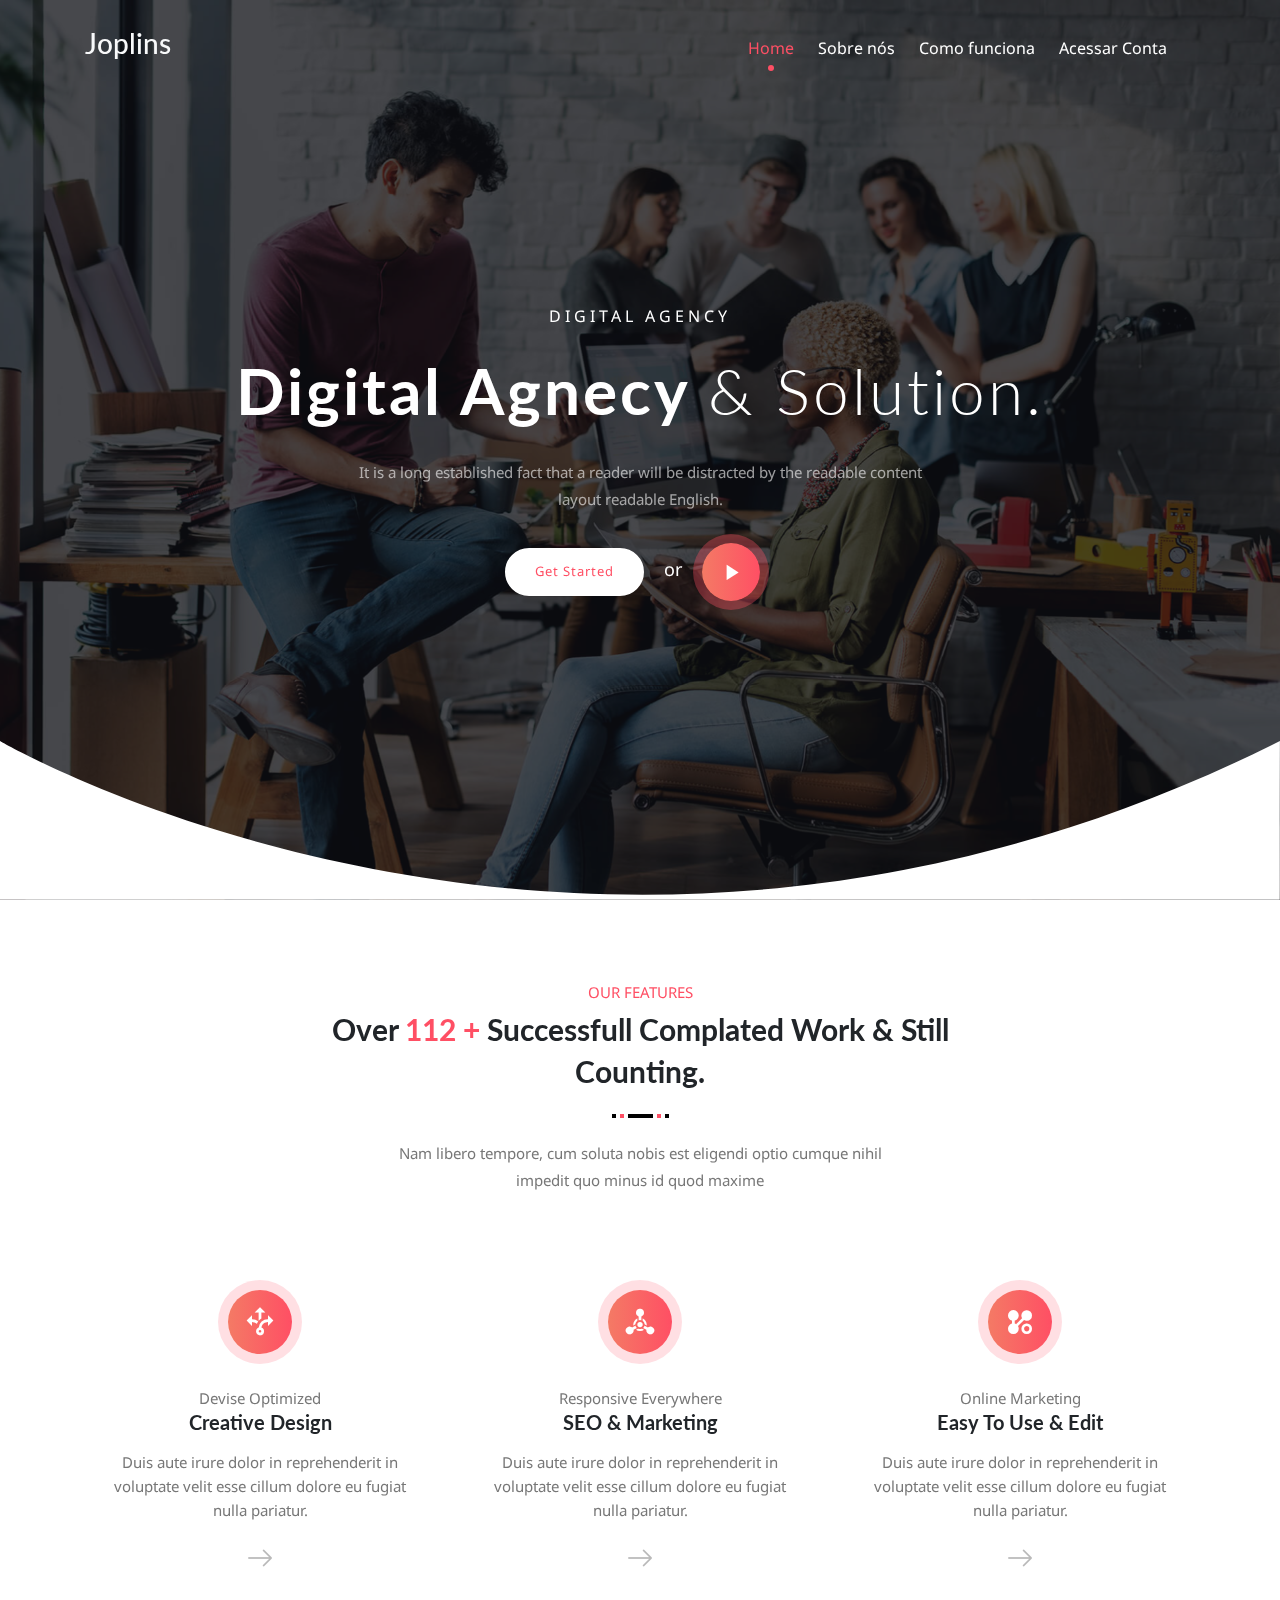
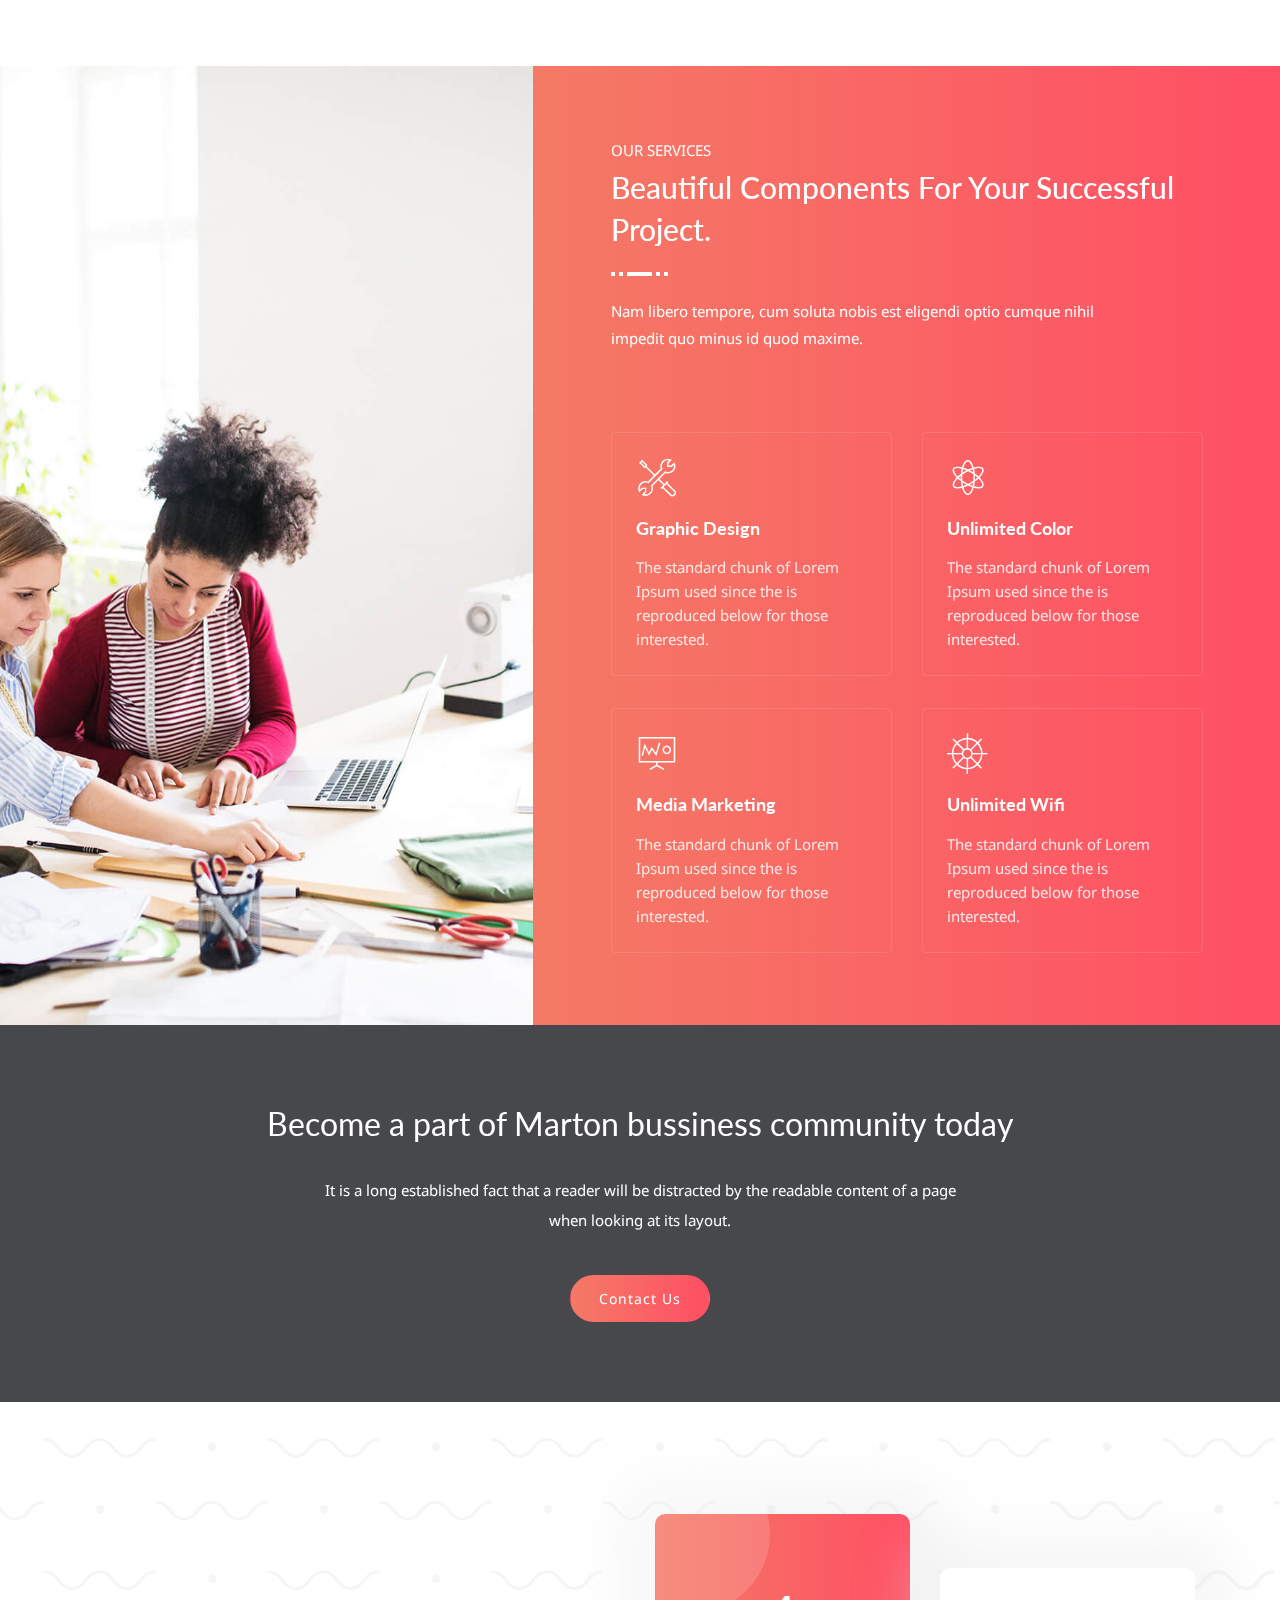
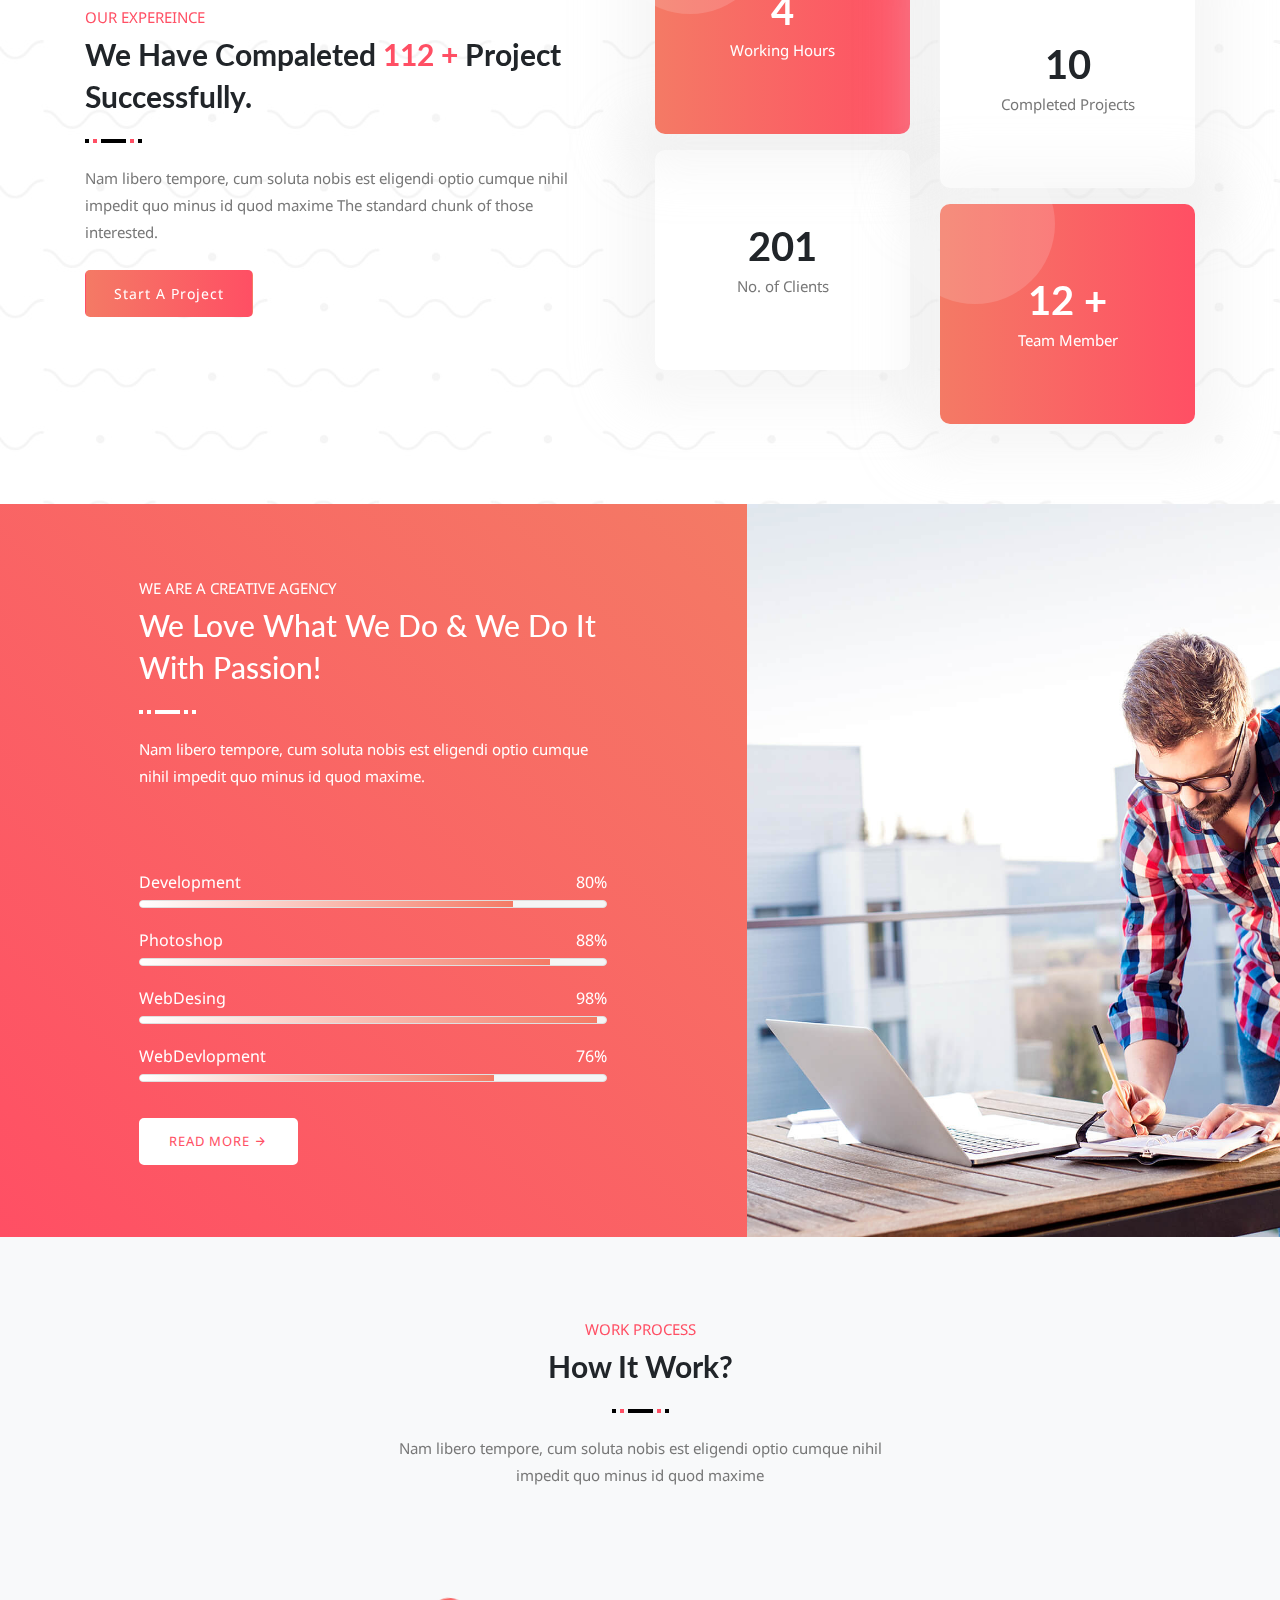
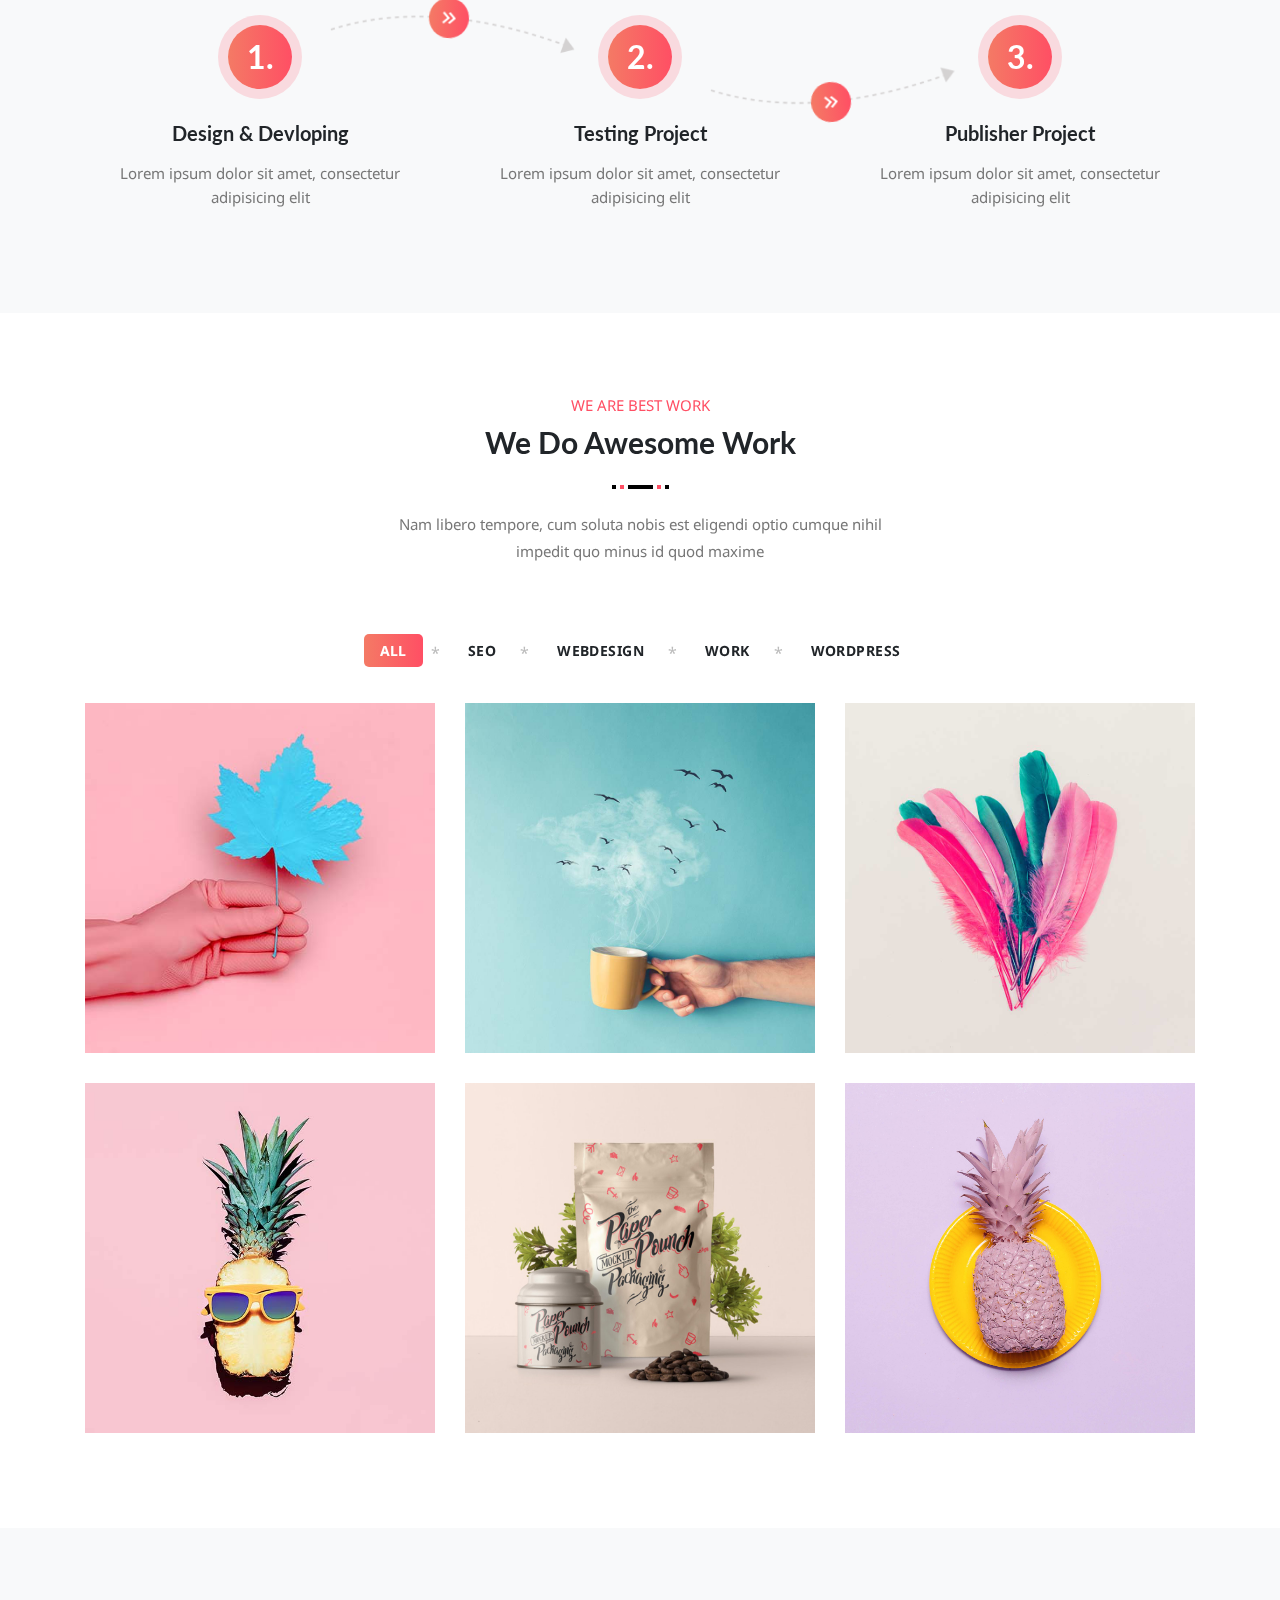
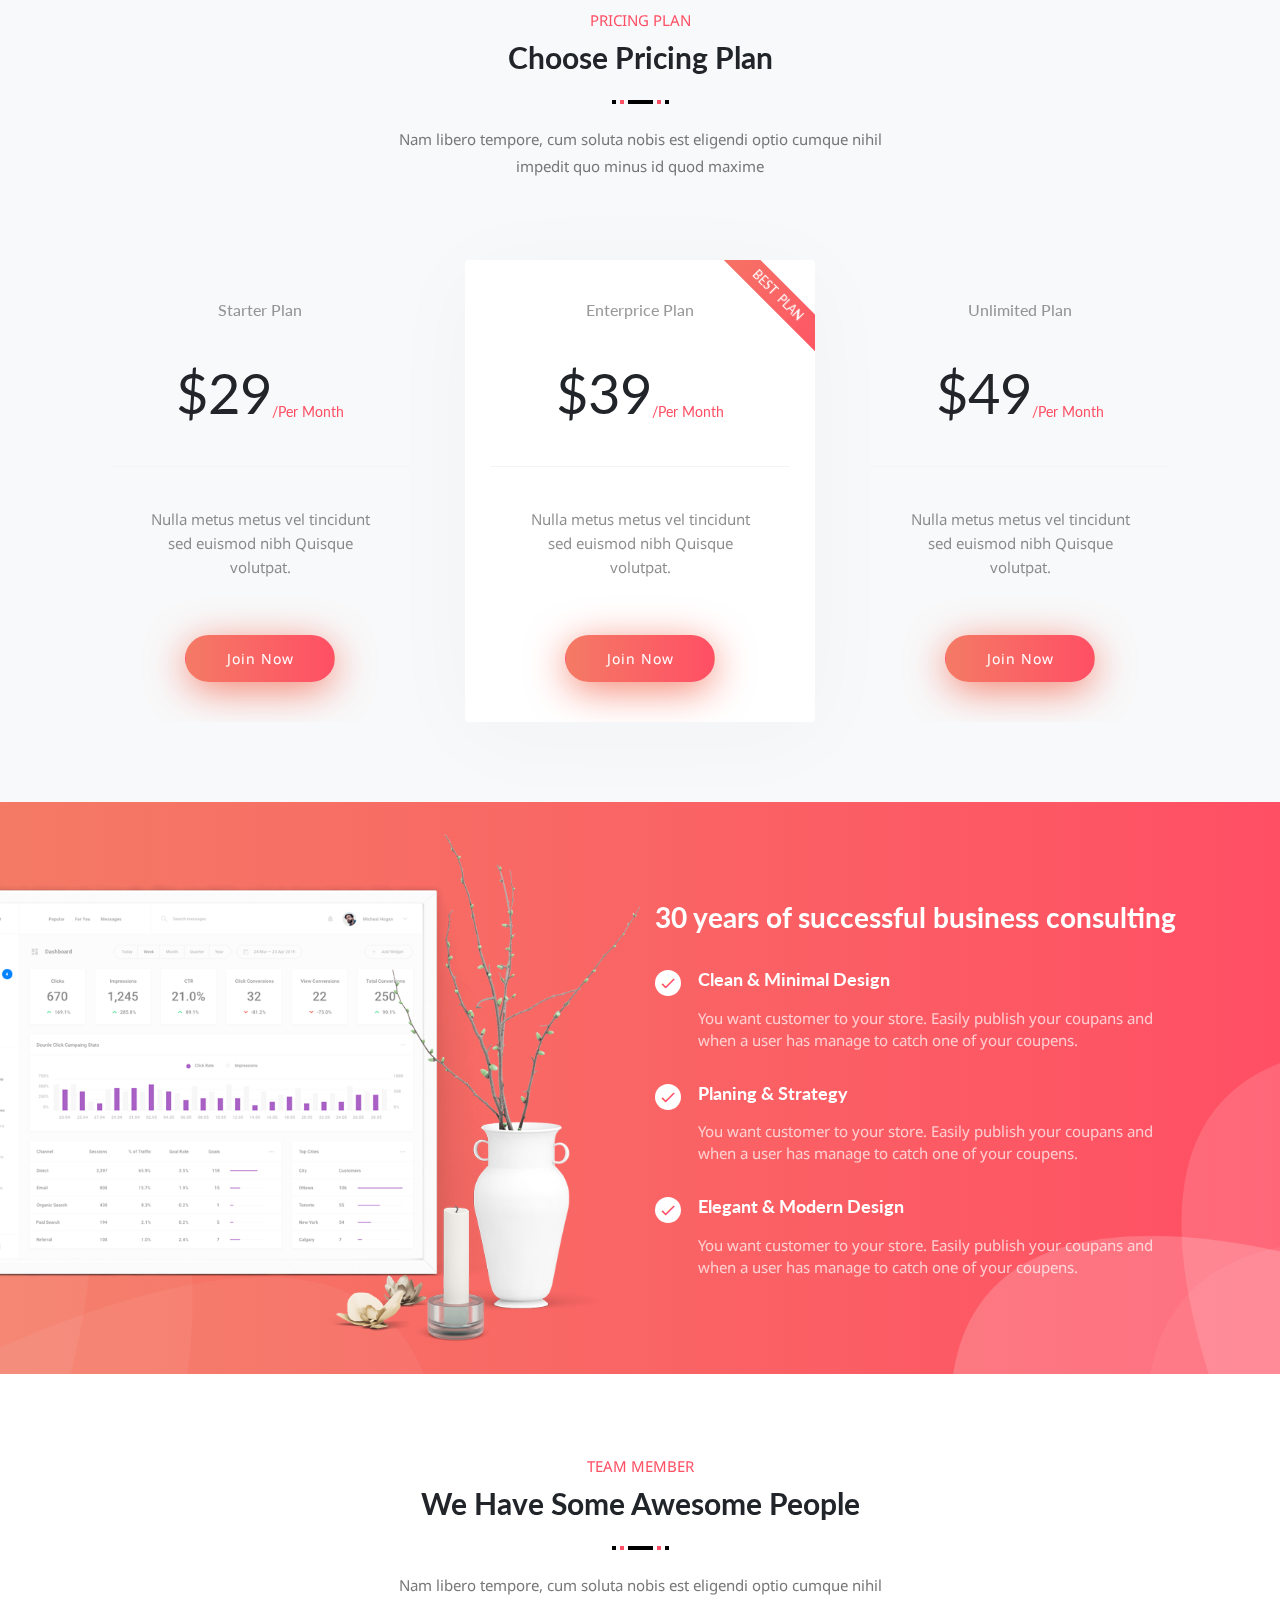
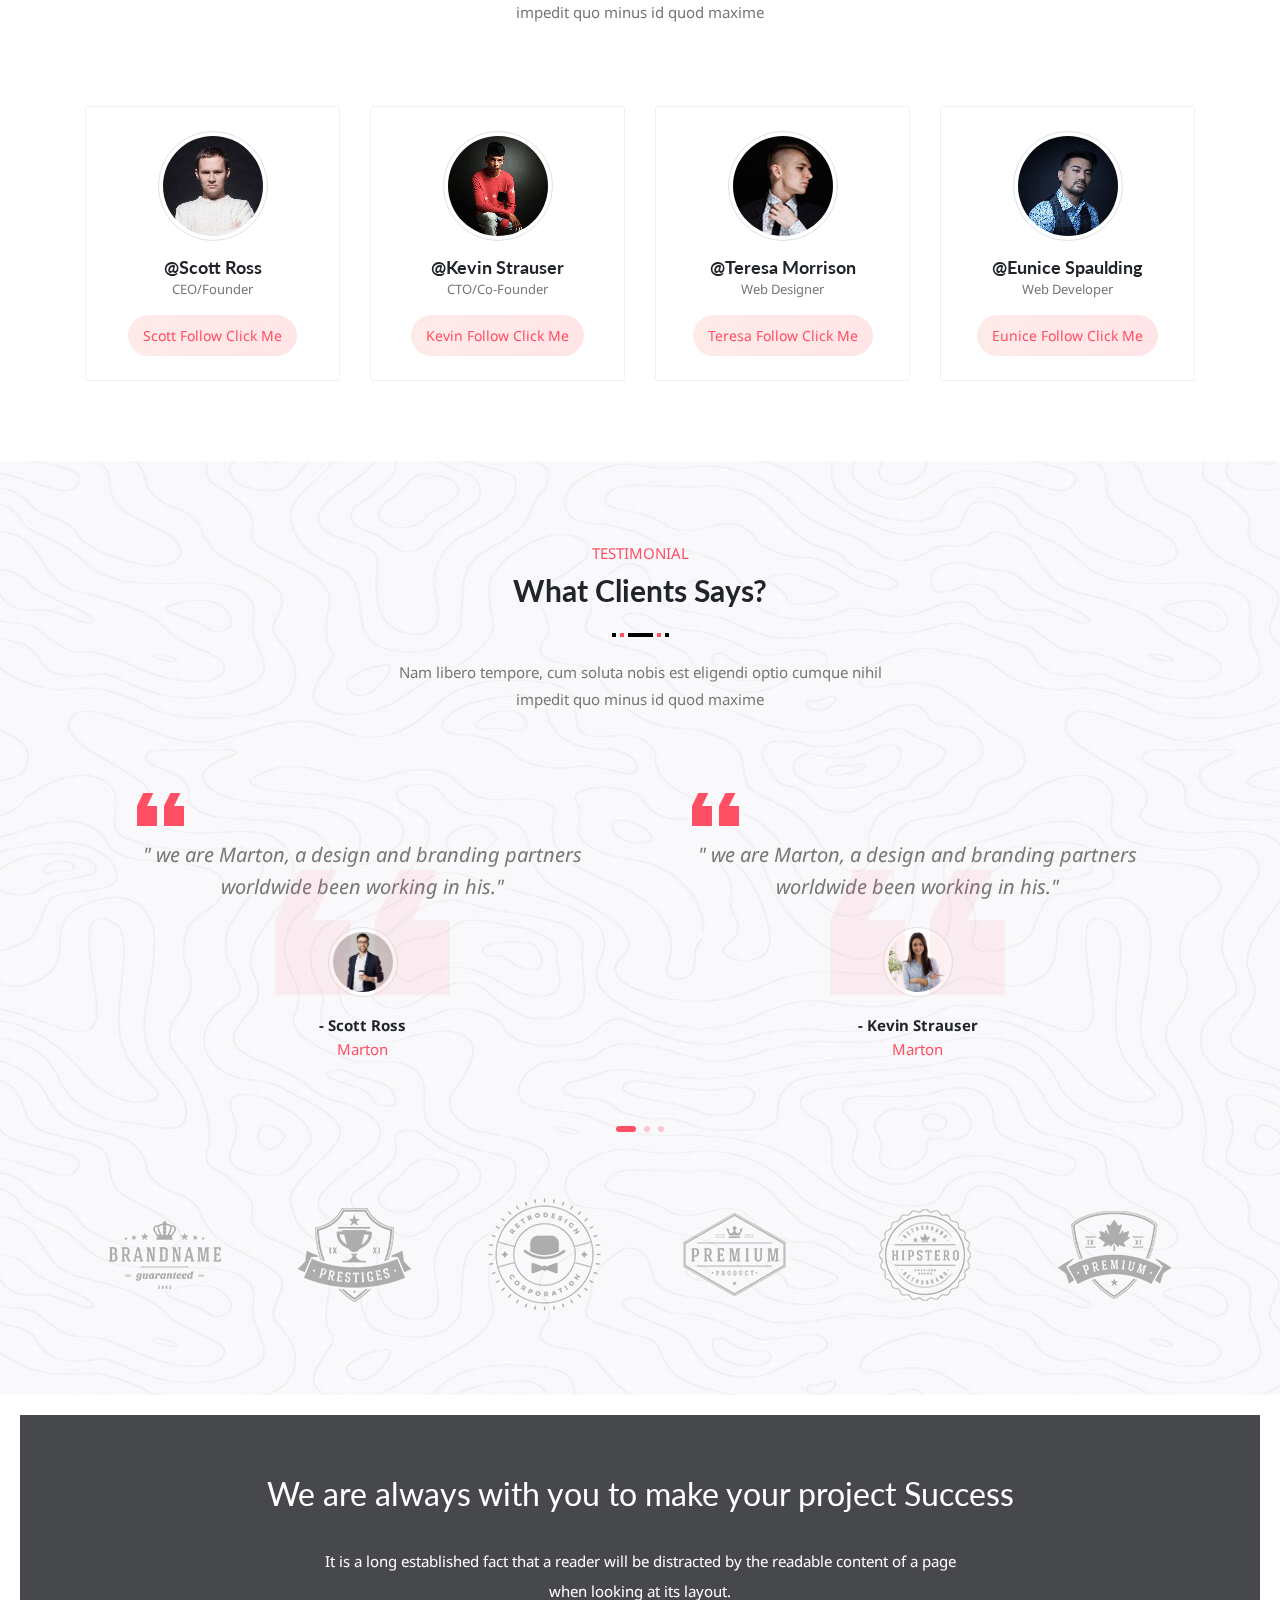
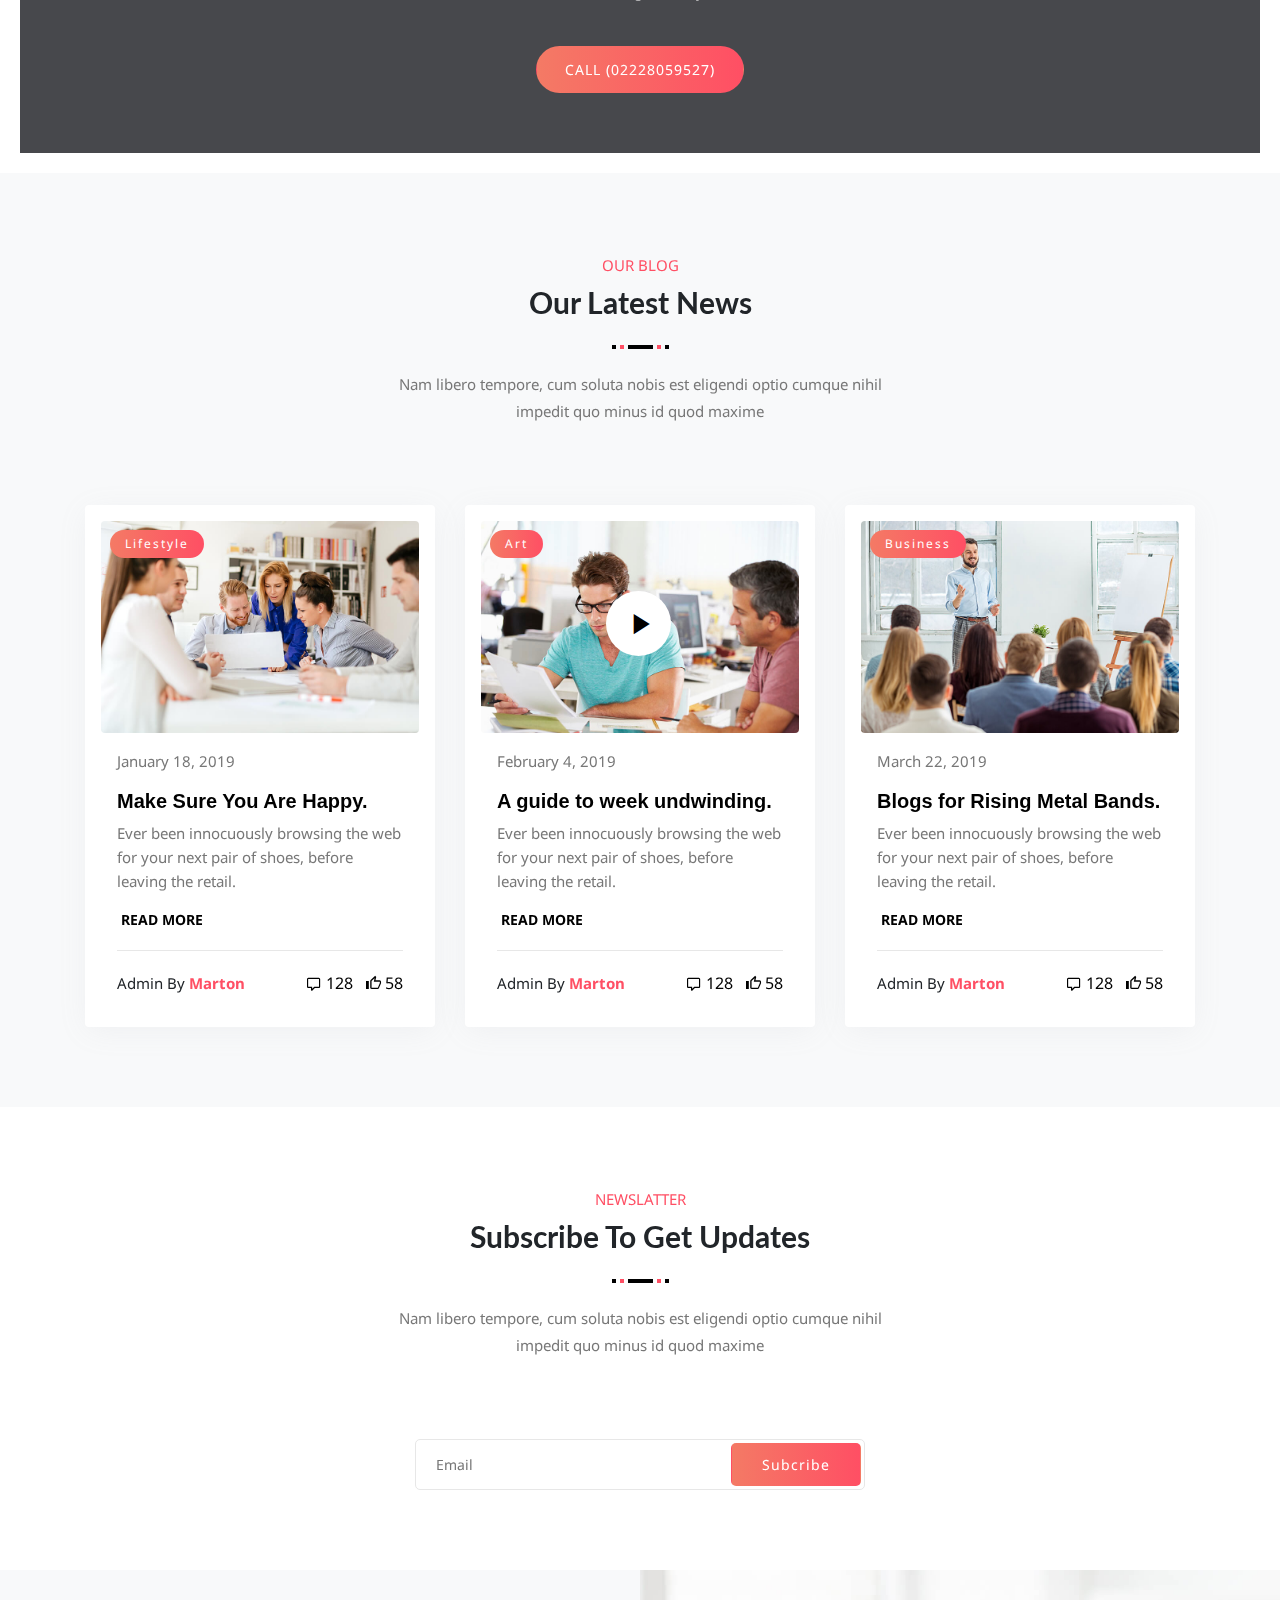
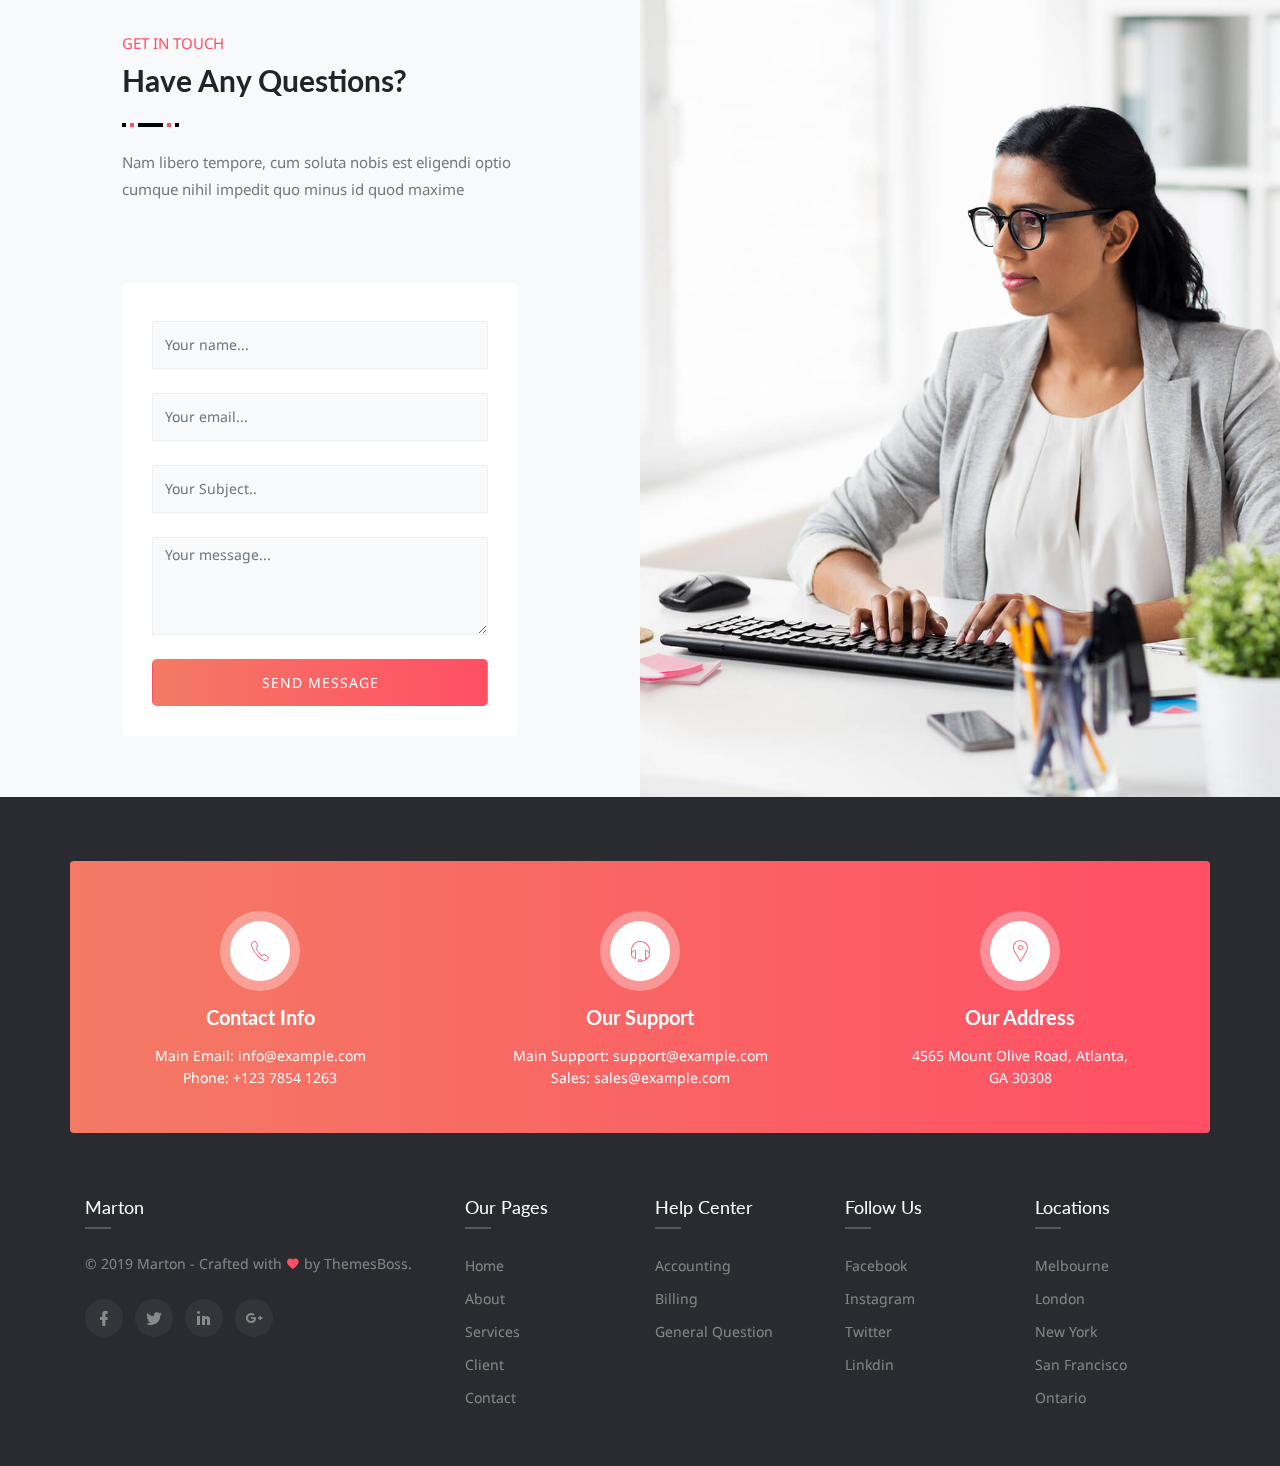
<file: index.html>
<!DOCTYPE html>
<html lang="en">
    
<!-- Mirrored from themesboss.com/marton-a/index_17.html by HTTrack Website Copier/3.x [XR&CO'2014], Thu, 11 Apr 2019 16:34:53 GMT -->
<head>
        <meta charset="UTF-8">
        <meta name="viewport" content="width=device-width, initial-scale=1">
        <meta name="description" content="Responsive One Page Multipurpose Template" />
        <meta name="keywords" content="agency, bootstrap, business, corporate, creative, landing page, marketing, multipurpose, product, product launch, responsive, software, startup, startup landing page" />
        <meta name="author" content="ThemesBoss" />

        <!-- Site Title -->
        <title>Joplins</title>

        <!-- Site favicon -->
        <link rel="shortcut icon" href="images/favicon.ico">

        <!-- Bootstrap core CSS -->
        <link rel="stylesheet" href="css/bootstrap.min.css" type="text/css">

        <!-- MFP Css -->
        <link rel="stylesheet" href="css/magnific-popup.css">

        <!-- Material Icon -->
        <link rel="stylesheet" type="text/css" href="css/materialdesignicons.min.css" />

        <!-- Pe7 Icon -->
        <link rel="stylesheet" type="text/css" href="css/pe-icon-7.css">

        <!-- Owl Slider -->
        <link rel="stylesheet" href="css/owl.carousel.css" />
        <link rel="stylesheet" href="css/owl.theme.css" />
        <link rel="stylesheet" href="css/owl.transitions.css" />

        <!-- Custom  Css -->
        <link rel="stylesheet" type="text/css" href="css/style.css" />

    </head>    
    <body>

<!--        
        <div class="loader-wrapper">
            <div class="loader"></div>
        </div> -->

        <!--Navbar Start-->
        <nav class="navbar navbar-expand-lg fixed-top custom-nav sticky">
            <div class="container">
                <!-- LOGO -->
                <a class="logo navbar-brand" href="index-2.html">
                    <h3 class="text-light">Joplins</h3>
                    <!-- <img src="images/logo.png" alt="" class="img-fluid logo-light"> 
                    <img src="images/logo-dark.png" alt="" class="img-fluid logo-dark"> -->
                </a>
                <button class="navbar-toggler" type="button" data-toggle="collapse" data-target="#navbarCollapse" aria-controls="navbarCollapse" aria-expanded="false" aria-label="Toggle navigation">
                    <i class="mdi mdi-menu"></i>
                </button>
                <div class="collapse navbar-collapse" id="navbarCollapse">
                    <ul class="navbar-nav ml-auto navbar-center" id="mySidenav">
                        <li class="nav-item active">
                            <a href="#home" class="nav-link">Home</a>
                        </li>
                        <li class="nav-item">
                            <a href="about.html" class="nav-link">Sobre nós</a>
                        </li>
                        <li class="nav-item">
                            <a href="#portfolio" class="nav-link">Como funciona</a>
                        </li>
                        <!-- <li class="nav-item">
                            <a href="#price" class="nav-link">Price</a>
                        </li>
                        <li class="nav-item">
                            <a href="#team" class="nav-link">Team</a>
                        </li>
                        <li class="nav-item">
                            <a href="#client" class="nav-link">Client's</a>
                        </li>
                        <li class="nav-item">
                            <a href="#blog" class="nav-link">Blog</a>
                        </li>-->
                        <li class="nav-item mr-3">
                            <a href="#contact" class="nav-link">Acessar Conta</a>
                        </li> 
                    </ul>
                </div>
            </div>
        </nav>
        <!-- Navbar End -->

        <!--Start Home-->
        <section class="home-bg h-100vh jarallax" data-jarallax='{"speed": 0.2}' id="home">
            <div class="bg-overlay"></div>
            <div class="home-table">
                <div class="home-table-center">
                    <div class="container">
                        <div class="row">
                            <div class="col-lg-12">
                                <div class="text-white text-center">
                                    <div class="small_title">
                                        <p class="text-uppercase mb-0">Digital Agency</p>
                                    </div>
                                    <h1 class="header_title mx-auto mt-3 mb-0 font-weight-bold">Digital Agnecy <span class="font-300">& Solution.</span></h1>
                                    <p class="header_subtitle mx-auto pt-4 mb-0 pb-2 text-white">It is a long established fact that a reader will be distracted by the readable content layout readable English.</p>
                                    <div class="header_btn mt-3">
                                        <a href="#" class="btn btn-white btn-rounded mr-3">Get Started</a>
                                        <span class="mr-3">or</span>
                                        <a href="https://www.youtube.com/watch?v=0Xr8uAZvqlc" class="mr-3 text-white learn_more video_home"><i class="mdi mdi-play"></i></a>
                                    </div>
                                </div>
                            </div>
                        </div>
                    </div>
                </div>
            </div>            
            <div class="curv-img">
                <svg version="1.1" id="Layer_1" xmlns="http://www.w3.org/2000/svg" xmlns:xlink="http://www.w3.org/1999/xlink" x="0px" y="0px" viewBox="0 0 1920 238" enable-background="new 0 0 1920 238" xml:space="preserve">
                    <path fill="#ffffff" d="M0,0c0,0,888.955,518.735,1920,0c-0.5,149.535,0,238,0,238H0V0z"/>
                </svg>
            </div>
        </section>
        <!--End Home-->

        <!-- Start Features -->
        <section class="section">
            <div class="container">
                <div class="row" id="counter">
                    <div class="col-lg-12">
                        <div class="section_title text-center">
                            <p class="small_title mb-1 text-custom text-uppercase">Our Features</p>
                            <h2 class="font-weight-bold mx-auto section_header">Over <span class="features_count text-custom" data-count="989">112</span> <span class="text-custom">+</span> Successfull Complated Work & Still Counting.</h2>
                            <div class="section_title_border">
                                <div class="f-border"></div>
                                <div class="f-border bg-custom"></div>
                                <div class="s-border"></div>
                                <div class="f-border bg-custom"></div>
                                <div class="f-border"></div>
                            </div>
                            <p class="sec_subtitle pt-3 text-muted mx-auto">Nam libero tempore, cum soluta nobis est eligendi optio cumque nihil impedit quo minus id quod maxime</p>
                        </div>
                    </div>
                </div>
                <div class="row mt-5">
                    <div class="col-lg-4">
                        <div class="mt-3 features_box p-3 text-center">
                            <div class="features_icon">
                                <i class="mdi mdi-arrow-decision-outline text-white"></i>
                            </div>
                            <div class="features_desc mt-4 pt-2">
                                <p class="text-muted mb-0 text-capitalize">Devise Optimized</p>
                                <h6 class="font-weight-bold">Creative Design</h6>
                                <p class="text-muted mt-3 mb-0">Duis aute irure dolor in reprehenderit in voluptate velit esse cillum dolore eu fugiat nulla pariatur.</p>
                                <a href="#" class="mt-4 d-block">
                                    <img src="images/next.png" alt="" class="img-fluid mx-auto d-block">
                                </a>
                            </div>
                        </div>
                    </div>
                    <div class="col-lg-4">
                        <div class="mt-3 features_box p-3 text-center">
                            <div class="features_icon">
                                <i class="mdi mdi-chemical-weapon text-white"></i>
                            </div>
                            <div class="features_desc mt-4 pt-2">
                                <p class="text-muted mb-0 text-capitalize">Responsive Everywhere</p>
                                <h6 class="font-weight-bold">SEO & Marketing</h6>
                                <p class="text-muted mt-3">Duis aute irure dolor in reprehenderit in voluptate velit esse cillum dolore eu fugiat nulla pariatur.</p>
                                <a href="#" class="mt-4 d-block">
                                    <img src="images/next.png" alt="" class="img-fluid mx-auto d-block">
                                </a>
                            </div>
                        </div>
                    </div>
                    <div class="col-lg-4">
                        <div class="mt-3 features_box p-3 text-center">
                            <div class="features_icon">
                                <i class="mdi mdi-lock-pattern text-white"></i>
                            </div>
                            <div class="features_desc mt-4 pt-2">
                                <p class="text-muted mb-0 text-capitalize">Online Marketing</p>
                                <h6 class="font-weight-bold">Easy To Use & Edit</h6>
                                <p class="text-muted mt-3">Duis aute irure dolor in reprehenderit in voluptate velit esse cillum dolore eu fugiat nulla pariatur.</p>
                                <a href="#" class="mt-4 d-block">
                                    <img src="images/next.png" alt="" class="img-fluid mx-auto d-block">
                                </a>
                            </div>
                        </div>
                    </div>
                </div>
            </div>
        </section>
        <!-- End Features -->

        <!-- Start Services -->
        <section id="services">
            <div class="container-fluid">
                <div class="row position-relative">
                    <div class="col-lg-6 services_img_bg">
                        &nbsp;
                    </div>
                    <div class="col-lg-7 offset-lg-5  bg-gradient text-white">
                        <div class="services_bg_pad">
                            <div class="row justify-content-center">
                                <div class="col-lg-10">
                                    <div class="section_title">
                                        <p class="small_title mb-1 text-white text-uppercase">Our Services</p>
                                        <h2 class="text-capitalize section_header">Beautiful components for your successful project.</h2>
                                        <div class="section_title_border">
                                            <div class="f-border bg-white"></div>
                                            <div class="f-border bg-white"></div>
                                            <div class="s-border bg-white"></div>
                                            <div class="f-border bg-white"></div>
                                            <div class="f-border bg-white"></div>
                                        </div>
                                        <p class="sec_subtitle pt-3 text-white">Nam libero tempore, cum soluta nobis est eligendi optio cumque nihil impedit quo minus id quod maxime.</p>
                                    </div>
                                </div>
                            </div>
                            <div class="row justify-content-center mt-5">
                                <div class="col-lg-5">
                                    <div class="services_boxes mt-3 rounded p-4">
                                        <div class="services_icon">
                                            <i class="pe-7s-tools"></i>
                                        </div>
                                        <div class="services_content mt-3">
                                            <h5 class="mb-0 font-weight-bold">Graphic Design</h5>
                                            <p class="mb-0 mt-3">The standard chunk of Lorem Ipsum used since the is reproduced below for those interested.</p>
                                        </div>
                                    </div>
                                </div>
                                <div class="col-lg-5">
                                    <div class="services_boxes mt-3 rounded p-4">
                                        <div class="services_icon">
                                            <i class="pe-7s-science"></i>
                                        </div>
                                        <div class="services_content mt-3">
                                            <h5 class="mb-0 font-weight-bold">Unlimited Color</h5>
                                            <p class="mb-0 mt-3">The standard chunk of Lorem Ipsum used since the is reproduced below for those interested.</p>
                                        </div>
                                    </div>
                                </div>
                            </div> 
                            <div class="row justify-content-center mt-3">
                                <div class="col-lg-5">
                                    <div class="services_boxes mt-3 rounded p-4">
                                        <div class="services_icon">
                                            <i class="pe-7s-display1"></i>
                                        </div>
                                        <div class="services_content mt-3">
                                            <h5 class="mb-0 font-weight-bold">Media Marketing</h5>
                                            <p class="mb-0 mt-3">The standard chunk of Lorem Ipsum used since the is reproduced below for those interested.</p>
                                        </div>
                                    </div>
                                </div>
                                <div class="col-lg-5">
                                    <div class="services_boxes mt-3 rounded p-4">
                                        <div class="services_icon">
                                            <i class="pe-7s-helm"></i>
                                        </div>
                                        <div class="services_content mt-3">
                                            <h5 class="mb-0 font-weight-bold">Unlimited Wifi</h5>
                                            <p class="mb-0 mt-3">The standard chunk of Lorem Ipsum used since the is reproduced below for those interested.</p>
                                        </div>
                                    </div>
                                </div>
                            </div> 
                        </div>
                    </div> 
                </div>
            </div>
        </section>
        <!-- End Services -->

        <!-- Start Cta -->
        <section class="section bg-cta-img">
            <div class="bg-overlay"></div>
            <div class="container">
                <div class="row">
                    <div class="col-lg-12">
                        <div class="text-center text-white">
                            <h2 class="font-weight-normal cta_title">Become a part of Marton bussiness community today</h2>
                            <p class="mx-auto cta-desc mt-4 pt-2">It is a long established fact that a reader will be distracted by the readable content of a page when looking at its layout.</p>
                            <div class="mt-4 pt-3">
                                <a href="#" class="btn btn-gradient btn-rounded">Contact Us</a>
                            </div>
                        </div>
                    </div>
                </div>
            </div>
        </section>
        <!-- End Cta -->

        <!-- Start Funfacts -->
        <section class="section bg-funfact">
            <div class="container">
                <div class="row vertical-content" id="counter2">
                    <div class="col-lg-6">
                        <div class="section_title mt-3">
                            <p class="small_title mb-1 text-custom text-uppercase">Our Expereince</p>
                            <h2 class="font-weight-bold section_header">We have compaleted <span class="features_count text-custom" data-count="1451">112</span> <span class="text-custom">+</span> Project Successfully.</h2>
                            <div class="section_title_border">
                                <div class="f-border"></div>
                                <div class="f-border bg-custom"></div>
                                <div class="s-border"></div>
                                <div class="f-border bg-custom"></div>
                                <div class="f-border"></div>
                            </div>
                            <p class="sec_subtitle pt-3 text-muted">Nam libero tempore, cum soluta nobis est eligendi optio cumque nihil impedit quo minus id quod maxime The standard chunk of those interested.</p>
                            <a href="#" class="btn btn-gradient mt-2">Start A Project</a>
                        </div>
                    </div>
                    <div class="col-lg-6">
                        <div class="project_count mt-3">
                            <div class="row">
                                <div class="col-lg-6">
                                    <div class="text-center bg-gradient position-relative text-white lan_funfact p-5 mt-3">
                                        <div class="fun_effect"></div>
                                        <h1 class="features_count mb-1 font-weight-bold mt-4" data-count="654">4</h1>
                                        <p class="lan_fun_name text-white mb-4">Working Hours</p>
                                    </div>
                                    <div class="text-center bg-white lan_funfact p-5 mt-3">
                                        <h1 class="features_count mb-1 font-weight-bold mt-4" data-count="1849">201</h1>
                                        <p class="lan_fun_name text-muted mb-4">No. of Clients</p>
                                    </div>
                                </div>
                                <div class="col-lg-6">
                                    <div class="text-center bg-white lan_funfact active p-5 mt-3">
                                        <div class="fun_effect_light"></div>
                                        <h1 class="features_count mb-1 font-weight-bold mt-4" data-count="1451">10</h1>
                                        <p class="lan_fun_name text-muted mb-4">Completed Projects</p>
                                    </div>
                                    <div class="text-center bg-gradient position-relative lan_funfact text-white p-5 mt-3">
                                        <div class="fun_effect"></div>
                                        <h1 class="mb-1 font-weight-bold mt-4"><span class="features_count" data-count="124">12</span> <span>+</span> </h1>
                                        <p class="lan_fun_name text-white mb-4">Team Member</p>
                                    </div>
                                </div>
                            </div>
                        </div>
                    </div>
                </div>
            </div>
        </section>
        <!-- End Funfacts -->

        <!-- Start Skill -->
        <section>
            <div class="container-fluid">
                <div class="row position-relative">
                    <div class="col-lg-5 offset-lg-7 skill_img_bg">
                        &nbsp;
                    </div>
                    <div class="col-lg-7 skill-gradient text-white">
                        <div class="services_bg_pad">
                            <div class="row justify-content-center">
                                <div class="col-lg-8">
                                    <div class="section_title">
                                        <p class="small_title mb-1 text-white text-uppercase">We are a creative agency</p>
                                        <h2 class="text-capitalize section_header">We love what we do & we do it with passion!</h2>
                                        <div class="section_title_border">
                                            <div class="f-border bg-white"></div>
                                            <div class="f-border bg-white"></div>
                                            <div class="s-border bg-white"></div>
                                            <div class="f-border bg-white"></div>
                                            <div class="f-border bg-white"></div>
                                        </div>
                                        <p class="sec_subtitle pt-3 pb-0 text-white">Nam libero tempore, cum soluta nobis est eligendi optio cumque nihil impedit quo minus id quod maxime.</p>
                                    </div>                                    
                                </div>
                            </div>
                            <div class="row justify-content-center mt-5">
                                <div class="col-lg-8">
                                    <div class="progress-bars skill-custom mt-3">
                                        <div class="clearfix">
                                            <div class="text-white float-left">Development</div>
                                            <div class="text-white float-right">80%</div>
                                        </div>
                                        <div class="progress">
                                            <div class="progress-bar" role="progressbar" style="width: 80%" aria-valuenow="0" aria-valuemin="0" aria-valuemax="100"></div>
                                        </div>
                                        <div class="clearfix">
                                            <div class="text-white float-left">Photoshop</div>
                                            <div class="text-white float-right">88%</div>
                                        </div>
                                        <div class="progress">
                                            <div class="progress-bar" role="progressbar" style="width: 88%" aria-valuenow="0" aria-valuemin="0" aria-valuemax="100"></div>
                                        </div>
                                        <div class="clearfix">
                                            <div class="text-white float-left">WebDesing</div>
                                            <div class="text-white float-right">98%</div>
                                        </div>
                                        <div class="progress">
                                            <div class="progress-bar" role="progressbar" style="width: 98%" aria-valuenow="0" aria-valuemin="0" aria-valuemax="100"></div>
                                        </div>
                                        <div class="clearfix">
                                            <div class="text-white float-left">WebDevlopment</div>
                                            <div class="text-white float-right">76%</div>
                                        </div>
                                        <div class="progress">
                                            <div class="progress-bar" role="progressbar" style="width: 76%" aria-valuenow="0" aria-valuemin="0" aria-valuemax="100"></div>
                                        </div>
                                    </div>
                                    <div class="pt-3">
                                        <a href="#" class="btn btn-white text-uppercase">Read More <i class="mdi mdi-arrow-right"></i></a>
                                    </div>
                                </div>
                            </div> 
                        </div>
                    </div> 
                </div>
            </div>
        </section>
        <!-- End Skill -->

        <!-- Start How It Work -->
        <section class="section bg-light">
            <div class="container">
                <div class="row">
                    <div class="col-lg-12">
                        <div class="section_title text-center">
                            <p class="small_title mb-1 text-custom text-uppercase">Work Process</p>
                            <h2 class="font-weight-bold mx-auto section_header">How it work?</h2>
                            <div class="section_title_border">
                                <div class="f-border"></div>
                                <div class="f-border bg-custom"></div>
                                <div class="s-border"></div>
                                <div class="f-border bg-custom"></div>
                                <div class="f-border"></div>
                            </div>
                            <p class="sec_subtitle pt-3 text-muted mx-auto">Nam libero tempore, cum soluta nobis est eligendi optio cumque nihil impedit quo minus id quod maxime</p>
                        </div>
                    </div>
                </div>
                <div class="row mt-5">
                    <div class="col-lg-6">
                        <div class="text-center text-white working_icons_left mt-3">
                            <i class="mdi mdi-chevron-double-right"></i>
                        </div>
                    </div>
                    <div class="col-lg-6">
                        <div class="text-center text-white working_icons_right mt-3">
                            <i class="mdi mdi-chevron-double-right"></i>
                        </div>
                    </div>
                </div>
                <div class="row mt-3">
                    <div class="col-lg-4">
                        <div class="text-center position-relative hit_box mt-3 p-4">
                            <div class="hit-arrow">
                                <img src="images/hit-arrow.png" alt="" class="img-fluid mx-auto d-block hit-first">
                            </div>
                            <div class="hit_number">
                                <h1>1.</h1>
                            </div>
                            <div class="hit_content mt-4">
                                <h5 class="font-weight-bold">Design & Devloping</h5>
                                <p class="mt-3 text-muted mb-0">Lorem ipsum dolor sit amet, consectetur adipisicing elit</p>
                            </div> 
                        </div>
                    </div>
                    <div class="col-lg-4">
                        <div class="text-center position-relative hit_box mt-3 p-4">
                            <div class="hit-arrow">
                                <img src="images/hit-arrow.png" alt="" class="img-fluid mx-auto d-block hit-second">
                            </div>
                            <div class="hit_number">
                                <h1>2.</h1>
                            </div>
                            <div class="hit_content mt-4">
                                <h5 class="font-weight-bold">Testing Project</h5>
                                <p class="mt-3 text-muted mb-0">Lorem ipsum dolor sit amet, consectetur adipisicing elit</p>
                            </div> 
                        </div>
                    </div>
                    <div class="col-lg-4">
                        <div class="text-center position-relative hit_box mt-3 p-4">
                            <div class="hit_number">
                                <h1>3.</h1>
                            </div>
                            <div class="hit_content mt-4">
                                <h5 class="font-weight-bold">Publisher Project</h5>
                                <p class="mt-3 text-muted mb-0">Lorem ipsum dolor sit amet, consectetur adipisicing elit</p>
                            </div> 
                        </div>
                    </div>
                </div>
            </div>
        </section>
        <!-- End How It Work -->

        <!-- Start Work -->
        <section class="section" id="portfolio">
            <div class="container">
                <div class="row">
                    <div class="col-lg-12">
                        <div class="section_title text-center">
                            <p class="small_title mb-1 text-custom text-uppercase">We Are Best Work</p>
                            <h2 class="font-weight-bold mx-auto section_header">We Do Awesome Work</h2>
                            <div class="section_title_border">
                                <div class="f-border"></div>
                                <div class="f-border bg-custom"></div>
                                <div class="s-border"></div>
                                <div class="f-border bg-custom"></div>
                                <div class="f-border"></div>
                            </div>
                            <p class="sec_subtitle pt-3 text-muted mx-auto">Nam libero tempore, cum soluta nobis est eligendi optio cumque nihil impedit quo minus id quod maxime</p>
                        </div>
                    </div>
                </div>
                <div class="row mt-5">
                    <div class="col-lg-12">
                        <ul class="text-center list-unstyled list-inline mb-0 text-capitlize work_menu" id="menu-filter">
                            <li class="list-inline-item"><a class="active" data-filter="*">All</a></li>
                            <li class="list-inline-item"><a class="" data-filter=".seo">Seo</a></li>
                            <li class="list-inline-item"><a class="" data-filter=".webdesign">Webdesign</a></li>
                            <li class="list-inline-item"><a class="" data-filter=".work">Work</a></li>
                            <li class="list-inline-item"><a class="" data-filter=".wordpress">Wordpress</a></li>
                        </ul>
                    </div>
                </div>
                <div class="row mt-3 work-filter">
                    <div class="col-lg-4 webdesign wordpress">
                        <div class="work_img_box">
                            <a class="img-zoom" href="images/work/work-1.jpg"></a>
                            <div class="work_images">
                                <img src="images/work/work-1.jpg" alt="image" class="img-fluid mx-auto d-block">
                                <div class="work_overlay">
                                    <h4 class="mb-0">UI Elements, Icons</h4>
                                    <h6 class="mb-0">Studio &amp; Art</h6>
                                </div>
                            </div>
                        </div>
                    </div>
                    <div class="col-lg-4 seo webdesign">
                        <div class="work_img_box">
                            <a class="img-zoom" href="images/work/work-2.jpg"></a>
                            <div class="work_images">
                                <img src="images/work/work-2.jpg" alt="image" class="img-fluid mx-auto d-block">
                                <div class="work_overlay">
                                    <h4>Illustrations</h4>
                                    <h6>Creative &amp; Art</h6>
                                </div>
                            </div>
                        </div>
                    </div>
                    <div class="col-lg-4 work">
                        <div class="work_img_box">
                            <a class="img-zoom" href="images/work/work-3.jpg"></a>
                            <div class="work_images">
                                <img src="images/work/work-3.jpg" alt="image" class="img-fluid mx-auto d-block">
                                <div class="work_overlay">
                                    <h4>Media, Icons</h4>
                                    <h6>Open Imagination</h6>
                                </div>
                            </div>
                        </div>
                    </div>
                    <div class="col-lg-4 seo webdesign">
                        <div class="work_img_box">
                            <a class="img-zoom" href="images/work/work-4.jpg"></a>
                            <div class="work_images">
                                <img src="images/work/work-4.jpg" alt="image" class="img-fluid mx-auto d-block">
                                <div class="work_overlay">
                                    <h4>Graphics, UI Elements</h4>
                                    <h6>Locked Steel Gate</h6>
                                </div>
                            </div>
                        </div>
                    </div>
                    <div class="col-lg-4 seo work">
                        <div class="work_img_box">
                            <a class="img-zoom" href="images/work/work-5.jpg"></a>
                            <div class="work_images">
                                <img src="images/work/work-5.jpg" alt="image" class="img-fluid mx-auto d-block">
                                <div class="work_overlay">
                                    <h4>Illustrations, Graphics</h4>
                                    <h6>Mac Sunglasses</h6>
                                </div>
                            </div>
                        </div>
                    </div>
                    <div class="col-lg-4 wordpress">
                        <div class="work_img_box">
                            <a class="img-zoom" href="images/work/work-6.jpg"></a>
                            <div class="work_images">
                                <img src="images/work/work-6.jpg" alt="image" class="img-fluid mx-auto d-block">
                                <div class="work_overlay">
                                    <h4>UI Elements, Media</h4>
                                    <h6>Backpack Contents</h6>
                                </div>
                            </div>
                        </div>
                    </div>
                </div>
            </div>
        </section>
        <!-- End Work -->

        <!-- Start Price -->
        <section class="section bg-light" id="price">
            <div class="container">
                <div class="row">
                    <div class="col-lg-12">
                        <div class="section_title text-center">
                            <p class="small_title mb-1 text-custom text-uppercase">Pricing Plan</p>
                            <h2 class="font-weight-bold mx-auto section_header">Choose Pricing Plan</h2>
                            <div class="section_title_border">
                                <div class="f-border"></div>
                                <div class="f-border bg-custom"></div>
                                <div class="s-border"></div>
                                <div class="f-border bg-custom"></div>
                                <div class="f-border"></div>
                            </div>
                            <p class="sec_subtitle pt-3 text-muted mx-auto">Nam libero tempore, cum soluta nobis est eligendi optio cumque nihil impedit quo minus id quod maxime</p>
                        </div>
                    </div>
                </div>
                <div class="row mt-5">
                    <div class="col-lg-4">
                        <div class="mt-3 price_box rounded">
                            <div class="price_name text-center">
                                <h6 class="mb-0">Starter Plan</h6>
                            </div>
                            <div class="plan_price text-center">
                                <h1 class="mb-0 font-weight-normal">$29<sub class="text-custom">/Per Month</sub></h1>
                            </div>
                            <div class="price_divider"></div>
                            <div class="price_features pb-2 text-center">
                                <p class="mb-0">Nulla metus metus vel tincidunt sed euismod nibh Quisque volutpat.</p>
                            </div>
                            <div class="text-center mt-5">
                                <a href="#" class="btn btn-gradient btn-rounded w-50">Join Now</a>
                            </div>
                        </div>
                    </div>
                    <div class="col-lg-4">
                        <div class="mt-3 price_box bg-white active rounded">
                            <div class="lable">
                                <h6 class="mb-0 text-white text-uppercase">Best &nbsp;Plan</h6>
                            </div>
                            <div class="price_name text-center">
                                <h6 class="mb-0">Enterprice Plan</h6>
                            </div>
                            <div class="plan_price text-center">
                                <h1 class="mb-0 font-weight-normal">$39<sub class="text-custom">/Per Month</sub></h1>
                            </div>
                            <div class="price_divider"></div>
                            <div class="price_features pb-2 text-center">
                                <p class="mb-0">Nulla metus metus vel tincidunt sed euismod nibh Quisque volutpat.</p>
                            </div>
                            <div class="text-center mt-5">
                                <a href="#" class="btn btn-gradient btn-rounded w-50">Join Now</a>
                            </div>
                        </div>
                    </div>
                    <div class="col-lg-4">
                        <div class="mt-3 price_box rounded">
                            <div class="price_name text-center">
                                <h6 class="mb-0">Unlimited Plan</h6>
                            </div>
                            <div class="plan_price text-center">
                                <h1 class="mb-0 font-weight-normal">$49<sub class="text-custom">/Per Month</sub></h1>
                            </div>
                            <div class="price_divider"></div>
                            <div class="price_features pb-2 text-center">
                                <p class="mb-0">Nulla metus metus vel tincidunt sed euismod nibh Quisque volutpat.</p>
                            </div>
                            <div class="text-center mt-5">
                                <a href="#" class="btn btn-gradient btn-rounded w-50">Join Now</a>
                            </div>
                        </div>
                    </div>
                </div>
            </div>
        </section>
        <!-- End Price -->

        <!-- Start Description -->
        <section class="section bg-features vertical-content">
            <div class="bg-features-overlay"></div>
            <div class="container">
                <div class="row">
                    <div class="col-lg-6 offset-lg-6 col-md-12">
                        <div class="mt-3 features_desc text-white">
                            <div>
                                <h3 class="features-heading font-weight-bold">30 years of successful business consulting</h3>
                                <div class="main-title-border"></div>
                            </div>
                            <div class="features">
                                <div class="features-icon features-left">
                                    <i class="mdi mdi-check"></i>
                                </div>
                                <div class="features-desc">
                                    <h3 class="features-title font-weight-bold">Clean & Minimal Design</h3>
                                    <p class="features-sub-title pt-2">You want customer to your store. Easily publish your coupans and when a user has manage to catch one of your coupens.</p>
                                </div>
                            </div> 

                            <div class="features">
                                <div class="features-icon features-left">
                                    <i class="mdi mdi-check"></i>
                                </div>
                                <div class="features-desc">
                                    <h3 class="features-title font-weight-bold">Planing & Strategy</h3>
                                    <p class="features-sub-title pt-2">You want customer to your store. Easily publish your coupans and when a user has manage to catch one of your coupens.</p>
                                </div>
                            </div> 

                            <div class="features">
                                <div class="features-icon features-left">
                                    <i class="mdi mdi-check"></i>
                                </div>
                                <div class="features-desc">
                                    <h3 class="features-title font-weight-bold">Elegant & Modern Design</h3>
                                    <p class="features-sub-title pt-2">You want customer to your store. Easily publish your coupans and when a user has manage to catch one of your coupens.</p>
                                </div>
                            </div> 
                        </div>
                    </div>
                </div>
            </div>
            <div class="features_side_mockup d-lg-block d-xl-block d-none"> 
                <img class="img-fluid mx-auto d-block" src="images/features.png" alt="">
            </div>
        </section>
        <!-- End Description -->

        <!-- Start Team -->
        <section class="section" id="team">
            <div class="container">
                <div class="row">
                    <div class="col-lg-12">
                        <div class="section_title text-center">
                            <p class="small_title mb-1 text-custom text-uppercase">Team Member</p>
                            <h2 class="font-weight-bold mx-auto section_header">We have some awesome people</h2>
                            <div class="section_title_border">
                                <div class="f-border"></div>
                                <div class="f-border bg-custom"></div>
                                <div class="s-border"></div>
                                <div class="f-border bg-custom"></div>
                                <div class="f-border"></div>
                            </div>
                            <p class="sec_subtitle pt-3 text-muted mx-auto">Nam libero tempore, cum soluta nobis est eligendi optio cumque nihil impedit quo minus id quod maxime</p>
                        </div>
                    </div>
                </div>
                <div class="row mt-5">
                    <div class="col-lg-3">
                        <div class="team_box rounded text-center mt-3 p-4">
                            <img src="images/team/team-1.jpg" alt="" class="rounded-circle img-fluid mx-auto d-block img-thumbnail">
                            <div class="mt-3">
                                <h5 class="mb-0 font-weight-bold">@Scott Ross</h5>
                                <p class="text-muted team_work">CEO/Founder</p>
                                <a class="follow_btn" data-toggle="collapse" href="#collapseExample1" role="button" aria-expanded="false" aria-controls="collapseExample1">Scott Follow Click Me</a>
                                <div class="collapse" id="collapseExample1">
                                    <div class="mt-3">
                                        <ul class="list-inline team_social mt-4 mb-0 text-center">
                                            <li class="list-inline-item"><a href="#"><i class="mdi mdi-facebook"></i></a></li>
                                            <li class="list-inline-item"><a href="#"><i class="mdi mdi-google"></i></a></li>
                                            <li class="list-inline-item"><a href="#"><i class="mdi mdi-twitter"></i></a></li>
                                        </ul>
                                    </div>
                                </div>
                            </div>
                        </div>
                    </div>
                    <div class="col-lg-3">
                        <div class="team_box rounded text-center mt-3 p-4">
                            <img src="images/team/team-2.jpg" alt="" class="rounded-circle img-fluid mx-auto d-block img-thumbnail">
                            <div class="mt-3">
                                <h5 class="mb-0 font-weight-bold">@Kevin Strauser</h5>
                                <p class="text-muted team_work">CTO/Co-Founder</p>
                                <a class="follow_btn" data-toggle="collapse" href="#collapseExample2" role="button" aria-expanded="false" aria-controls="collapseExample2">Kevin Follow Click Me</a>
                                <div class="collapse" id="collapseExample2">
                                    <div class="mt-3">
                                        <ul class="list-inline team_social mt-4 mb-0 text-center">
                                            <li class="list-inline-item"><a href="#"><i class="mdi mdi-facebook"></i></a></li>
                                            <li class="list-inline-item"><a href="#"><i class="mdi mdi-google"></i></a></li>
                                            <li class="list-inline-item"><a href="#"><i class="mdi mdi-twitter"></i></a></li>
                                        </ul>
                                    </div>
                                </div>
                            </div>
                        </div>
                    </div>
                    <div class="col-lg-3">
                        <div class="team_box rounded text-center mt-3 p-4">
                            <img src="images/team/team-3.jpg" alt="" class="rounded-circle img-fluid mx-auto d-block img-thumbnail">
                            <div class="mt-3">
                                <h5 class="mb-0 font-weight-bold">@Teresa Morrison</h5>
                                <p class="text-muted team_work">Web Designer</p>
                                <a class="follow_btn" data-toggle="collapse" href="#collapseExample3" role="button" aria-expanded="false" aria-controls="collapseExample3">Teresa Follow Click Me</a>
                                <div class="collapse" id="collapseExample3">
                                    <div class="mt-3">
                                        <ul class="list-inline team_social mt-4 mb-0 text-center">
                                            <li class="list-inline-item"><a href="#"><i class="mdi mdi-facebook"></i></a></li>
                                            <li class="list-inline-item"><a href="#"><i class="mdi mdi-google"></i></a></li>
                                            <li class="list-inline-item"><a href="#"><i class="mdi mdi-twitter"></i></a></li>
                                        </ul>
                                    </div>
                                </div>
                            </div>
                        </div>
                    </div>
                    <div class="col-lg-3">
                        <div class="team_box rounded text-center mt-3 p-4">
                            <img src="images/team/team-4.jpg" alt="" class="rounded-circle img-fluid mx-auto d-block img-thumbnail">
                            <div class="mt-3">
                                <h5 class="mb-0 font-weight-bold">@Eunice Spaulding</h5>
                                <p class="text-muted team_work">Web Developer</p>
                                <a class="follow_btn" data-toggle="collapse" href="#collapseExample4" role="button" aria-expanded="false" aria-controls="collapseExample4">Eunice Follow Click Me</a>
                                <div class="collapse" id="collapseExample4">
                                    <div class="mt-3">
                                        <ul class="list-inline team_social mt-4 mb-0 text-center">
                                            <li class="list-inline-item"><a href="#"><i class="mdi mdi-facebook"></i></a></li>
                                            <li class="list-inline-item"><a href="#"><i class="mdi mdi-google"></i></a></li>
                                            <li class="list-inline-item"><a href="#"><i class="mdi mdi-twitter"></i></a></li>
                                        </ul>
                                    </div>
                                </div>
                            </div>
                        </div>
                    </div>
                </div>
            </div>
        </section>
        <!-- End Team -->

        <!-- Start Client -->
        <section class="section bg-client" id="client">
            <div class="container">
                <div class="row">
                    <div class="col-lg-12">
                        <div class="section_title text-center">
                            <p class="small_title mb-1 text-custom text-uppercase">Testimonial</p>
                            <h2 class="font-weight-bold mx-auto section_header">What Clients Says?</h2>
                            <div class="section_title_border">
                                <div class="f-border"></div>
                                <div class="f-border bg-custom"></div>
                                <div class="s-border"></div>
                                <div class="f-border bg-custom"></div>
                                <div class="f-border"></div>
                            </div>
                            <p class="sec_subtitle pt-3 text-muted mx-auto">Nam libero tempore, cum soluta nobis est eligendi optio cumque nihil impedit quo minus id quod maxime</p>
                        </div>
                    </div>
                </div>
                <div class="row mt-5">
                    <div class="col-lg-12">
                        <div id="owl-demo" class="owl-carousel">
                            <div class="text-center testi_boxes mt-3">
                                <div class="bus_testi_icon text-custom">
                                    <i class="mdi mdi-format-quote-open"></i>
                                </div>
                                <div class="mt-3">
                                    <div class="testi_icon_center text-custom">
                                        <i class="mdi mdi-format-quote-open"></i>
                                    </div>
                                    <p class="client_review text-muted font-italic text-center">" we are Marton, a design and branding partners worldwide been working in his."</p>
                                    <div class="testi_img mt-4">
                                        <img src="images/testi/testi-1.jpg" alt="" class="img-fluid rounded-circle mx-auto d-block img-thumbnail">
                                    </div>
                                    <p class="client_name text-center mb-0 mt-3 font-weight-bold">- Scott Ross</p>
                                    <p class="text-custom mb-0">Marton</p>
                                </div>
                            </div>
                            <div class="text-center testi_boxes mt-3">
                                <div class="bus_testi_icon text-custom">
                                    <i class="mdi mdi-format-quote-open"></i>
                                </div>
                                <div class="mt-3">
                                    <div class="testi_icon_center text-custom">
                                        <i class="mdi mdi-format-quote-open"></i>
                                    </div>
                                    <p class="client_review text-muted font-italic text-center">" we are Marton, a design and branding partners worldwide been working in his."</p>
                                    <div class="testi_img mt-4">
                                        <img src="images/testi/testi-2.jpg" alt="" class="img-fluid rounded-circle mx-auto d-block img-thumbnail">
                                    </div>
                                    <p class="client_name text-center mb-0 mt-3 font-weight-bold">- Kevin Strauser</p>
                                    <p class="text-custom mb-0">Marton</p>
                                </div>
                            </div>
                            <div class="text-center testi_boxes mt-3">
                                <div class="bus_testi_icon text-custom">
                                    <i class="mdi mdi-format-quote-open"></i>
                                </div>
                                <div class="mt-3">
                                    <div class="testi_icon_center text-custom">
                                        <i class="mdi mdi-format-quote-open"></i>
                                    </div>
                                    <p class="client_review text-muted font-italic text-center">" we are Marton, a design and branding partners worldwide been working in his."</p>
                                    <div class="testi_img mt-4">
                                        <img src="images/testi/testi-3.jpg" alt="" class="img-fluid rounded-circle mx-auto d-block img-thumbnail">
                                    </div>
                                    <p class="client_name text-center mb-0 mt-3 font-weight-bold">- Teresa Morrison</p>
                                    <p class="text-custom mb-0">Marton</p>
                                </div>
                            </div>
                            <div class="text-center testi_boxes mt-3">
                                <div class="bus_testi_icon text-custom">
                                    <i class="mdi mdi-format-quote-open"></i>
                                </div>
                                <div class="mt-3">
                                    <div class="testi_icon_center text-custom">
                                        <i class="mdi mdi-format-quote-open"></i>
                                    </div>
                                    <p class="client_review text-muted font-italic text-center">" we are Marton, a design and branding partners worldwide been working in his."</p>
                                    <div class="testi_img mt-4">
                                        <img src="images/testi/testi-1.jpg" alt="" class="img-fluid rounded-circle mx-auto d-block img-thumbnail">
                                    </div>
                                    <p class="client_name text-center mb-0 mt-3 font-weight-bold">- Eunice Spaulding</p>
                                    <p class="text-custom mb-0">Marton</p>
                                </div>
                            </div>
                            <div class="text-center testi_boxes mt-3">
                                <div class="bus_testi_icon text-custom">
                                    <i class="mdi mdi-format-quote-open"></i>
                                </div>
                                <div class="mt-3">
                                    <div class="testi_icon_center text-custom">
                                        <i class="mdi mdi-format-quote-open"></i>
                                    </div>
                                    <p class="client_review text-muted font-italic text-center">" we are Marton, a design and branding partners worldwide been working in his."</p>
                                    <div class="testi_img mt-4">
                                        <img src="images/testi/testi-2.jpg" alt="" class="img-fluid rounded-circle mx-auto d-block img-thumbnail">
                                    </div>
                                    <p class="client_name text-center mb-0 mt-3 font-weight-bold">- Barry Harris</p>
                                    <p class="text-custom mb-0">Marton</p>
                                </div>
                            </div>
                            <div class="text-center testi_boxes mt-3">
                                <div class="bus_testi_icon text-custom">
                                    <i class="mdi mdi-format-quote-open"></i>
                                </div>
                                <div class="mt-3">
                                    <div class="testi_icon_center text-custom">
                                        <i class="mdi mdi-format-quote-open"></i>
                                    </div>
                                    <p class="client_review text-muted font-italic text-center">" we are Marton, a design and branding partners worldwide been working in his."</p>
                                    <div class="testi_img mt-4">
                                        <img src="images/testi/testi-3.jpg" alt="" class="img-fluid rounded-circle mx-auto d-block img-thumbnail">
                                    </div>
                                    <p class="client_name text-center mb-0 mt-3 font-weight-bold">- Walter Chavez</p>
                                    <p class="text-custom mb-0">Marton</p>
                                </div>
                            </div>
                        </div>
                    </div>
                </div>
                <div class="row mt-3">
                    <div class="col-lg-2 mt-3">
                        <div class="logo_img">
                            <img src="images/clients/1.png" alt="logo-img" class="mx-auto img-fluid d-block">
                        </div>
                    </div>
                    <div class="col-lg-2 mt-3">
                        <div class="logo_img">
                            <img src="images/clients/2.png" alt="logo-img" class="mx-auto img-fluid d-block">
                        </div>
                    </div>
                    <div class="col-lg-2 mt-3">
                        <div class="logo_img">
                            <img src="images/clients/3.png" alt="logo-img" class="mx-auto img-fluid d-block">
                        </div>
                    </div>
                    <div class="col-lg-2 mt-3">
                        <div class="logo_img">
                            <img src="images/clients/4.png" alt="logo-img" class="mx-auto img-fluid d-block">
                        </div>
                    </div>
                    <div class="col-lg-2 mt-3">
                        <div class="logo_img">
                            <img src="images/clients/5.png" alt="logo-img" class="mx-auto img-fluid d-block">
                        </div>
                    </div>
                    <div class="col-lg-2 mt-3">
                        <div class="logo_img">
                            <img src="images/clients/6.png" alt="logo-img" class="mx-auto img-fluid d-block">
                        </div>
                    </div>
                </div>
            </div>
        </section>
        <!-- End Client -->

        <!-- Start Cta -->
        <section class="section bg-cta-img-call">
            <div class="bg-overlay over_margin"></div>
            <div class="container">
                <div class="row">
                    <div class="col-lg-12">
                        <div class="text-center text-white">
                            <h2 class="font-weight-normal cta_title">We are always with you to make your project Success</h2>
                            <p class="mx-auto cta-desc mt-4 pt-2">It is a long established fact that a reader will be distracted by the readable content of a page when looking at its layout.</p>
                            <div class="mt-4 pt-3">
                                <a href="#" class="btn btn-gradient btn-rounded text-uppercase">Call (02228059527)</a>
                            </div>
                        </div>
                    </div>
                </div>
            </div>
        </section>
        <!-- End Cta -->

        <!-- Start Blog -->
        <section class="section bg-light" id="blog">
            <div class="container">
                <div class="row">
                    <div class="col-lg-12">
                        <div class="section_title text-center">
                            <p class="small_title mb-1 text-custom text-uppercase">Our Blog</p>
                            <h2 class="font-weight-bold mx-auto section_header">Our Latest News</h2>
                            <div class="section_title_border">
                                <div class="f-border"></div>
                                <div class="f-border bg-custom"></div>
                                <div class="s-border"></div>
                                <div class="f-border bg-custom"></div>
                                <div class="f-border"></div>
                            </div>
                            <p class="sec_subtitle pt-3 text-muted mx-auto">Nam libero tempore, cum soluta nobis est eligendi optio cumque nihil impedit quo minus id quod maxime</p>
                        </div>
                    </div>
                </div>
                <div class="row mt-5">
                    <div class="col-lg-4">
                        <div class="mt-3 blog_box bg-white rounded p-3">
                            <div class="blog_img">
                                <img src="images/blog/blog-1.jpg" alt="" class="img-fluid mx-auto d-block rounded">
                            </div>
                            <div class="blog_content p-3">
                                <div>
                                    <span class="blog_budget bg-gradient">Lifestyle</span>
                                </div>
                                <div class="blog_date_post">
                                    <p class="text-muted d-inline-block">January 18, 2019</p>
                                </div>
                                <h5><a href="left_blog.html" class="text-dark">Make Sure You Are Happy.</a></h5>
                                <p class="text-muted">Ever been innocuously browsing the web for your next pair of shoes, before leaving the retail.</p>
                                <div class="read_more">
                                    <div class="blog_border"></div><a href="left_blog.html" class="text-dark text-uppercase"> Read More</a>
                                </div>
                                <div class="blog_divider"></div>
                                <div class="clearfix">
                                    <div class="float-left">
                                        <p class="mb-0">Admin By <a href="#" class="text-custom font-weight-bold">Marton</a></p>
                                    </div>
                                    <div class="float-right">
                                        <a href="#" class="text-dark comment_icon"><i class="mdi mdi-comment-outline"></i> 128</a>
                                        <a href="#" class="ml-2 d-inline-block like_icon text-dark"><i class="mdi mdi-thumb-up-outline"></i> 58</a>
                                    </div>
                                </div>
                            </div>
                        </div>
                    </div>
                    <div class="col-lg-4">
                        <div class="mt-3 blog_box bg-white rounded p-3">
                            <div class="blog_video position-relative">
                                <div class="blog_img">
                                    <img src="images/blog/blog-2.jpg" alt="" class="img-fluid rounded mx-aut roundedo d-block">
                                </div>
                                <a href="http://vimeo.com/99025203" class="blog_play video_blog"><i class="mdi mdi-play"></i></a>
                            </div>
                            <div class="blog_content p-3">
                                <div>
                                    <span class="blog_budget bg-gradient">Art</span>
                                </div>
                                <div class="blog_date_post">
                                    <p class="text-muted d-inline-block">February 4, 2019</p>
                                </div>
                                <h5><a href="left_blog.html" class="text-dark">A guide to week undwinding.</a></h5>
                                <p class="text-muted">Ever been innocuously browsing the web for your next pair of shoes, before leaving the retail.</p>
                                <div class="read_more">
                                    <div class="blog_border"></div><a href="left_blog.html" class="text-dark text-uppercase"> Read More</a>
                                </div>
                                <div class="blog_divider"></div>
                                <div class="clearfix">
                                    <div class="float-left">
                                        <p class="mb-0">Admin By <a href="#" class="text-custom font-weight-bold">Marton</a></p>
                                    </div>
                                    <div class="float-right">
                                        <a href="#" class="text-dark comment_icon"><i class="mdi mdi-comment-outline"></i> 128</a>
                                        <a href="#" class="ml-2 d-inline-block like_icon text-dark"><i class="mdi mdi-thumb-up-outline"></i> 58</a>
                                    </div>
                                </div>
                            </div>
                        </div>
                    </div>
                    <div class="col-lg-4">
                        <div class="mt-3 blog_box bg-white rounded p-3">
                            <div class="blog_img">
                                <img src="images/blog/blog-3.jpg" alt="" class="img-fluid mx-auto d-block rounded">
                            </div>
                            <div class="blog_content p-3">
                                <div>
                                    <span class="blog_budget bg-gradient">Business</span>
                                </div>
                                <div class="blog_date_post">
                                    <p class="text-muted d-inline-block">March 22, 2019</p>
                                </div>
                                <h5><a href="left_blog.html" class="text-dark">Blogs for Rising Metal Bands.</a></h5>
                                <p class="text-muted">Ever been innocuously browsing the web for your next pair of shoes, before leaving the retail.</p>
                                <div class="read_more">
                                    <div class="blog_border"></div><a href="left_blog.html" class="text-dark text-uppercase"> Read More</a>
                                </div>
                                <div class="blog_divider"></div>
                                <div class="clearfix">
                                    <div class="float-left">
                                        <p class="mb-0">Admin By <a href="#" class="text-custom font-weight-bold">Marton</a></p>
                                    </div>
                                    <div class="float-right">
                                        <a href="#" class="text-dark comment_icon"><i class="mdi mdi-comment-outline"></i> 128</a>
                                        <a href="#" class="ml-2 d-inline-block like_icon text-dark"><i class="mdi mdi-thumb-up-outline"></i> 58</a>
                                    </div>
                                </div>
                            </div>
                        </div>
                    </div>
                </div>
            </div>
        </section>
        <!-- End Blog -->

        <!-- Start Subcribe -->
        <section class="section">
            <div class="container">
                <div class="row">
                    <div class="col-lg-12">
                        <div class="section_title text-center">
                            <p class="small_title mb-1 text-custom text-uppercase">Newslatter</p>
                            <h2 class="font-weight-bold mx-auto section_header">Subscribe To Get Updates</h2>
                            <div class="section_title_border">
                                <div class="f-border"></div>
                                <div class="f-border bg-custom"></div>
                                <div class="s-border"></div>
                                <div class="f-border bg-custom"></div>
                                <div class="f-border"></div>
                            </div>
                            <p class="sec_subtitle pt-3 text-muted mx-auto">Nam libero tempore, cum soluta nobis est eligendi optio cumque nihil impedit quo minus id quod maxime</p>
                        </div>
                    </div>
                </div>
                <div class="row mt-5">
                    <div class="col-lg-12">
                        <div class="text-center subcribe-newslatter mt-3">
                            <form class="mx-auto position-relative">
                                <input type="text" placeholder="Email">
                                <button type="submit" class="btn btn-gradient">Subcribe</button>
                            </form>
                        </div>
                    </div>
                </div>
            </div>
        </section>
        <!-- End Subcribe -->

        <!-- Start Contact -->
        <section id="contact">
            <div class="container-fluid">
                <div class="row position-relative">
                    <div class="col-lg-6 offset-lg-6 contact_img_bg">
                        &nbsp;
                    </div>
                    <div class="col-lg-6 bg-light">
                        <div class="services_bg_pad">
                            <div class="row justify-content-center">
                                <div class="col-lg-8">
                                    <div class="section_title">
                                        <p class="small_title mb-1 text-custom text-uppercase">Get In Touch</p>
                                        <h2 class="font-weight-bold mx-auto section_header">Have Any Questions?</h2>
                                        <div class="section_title_border">
                                            <div class="f-border"></div>
                                            <div class="f-border bg-custom"></div>
                                            <div class="s-border"></div>
                                            <div class="f-border bg-custom"></div>
                                            <div class="f-border"></div>
                                        </div>
                                        <p class="sec_subtitle pt-3 text-muted">Nam libero tempore, cum soluta nobis est eligendi optio cumque nihil impedit quo minus id quod maxime</p>
                                    </div>                                   
                                </div>
                            </div>
                            <div class="row justify-content-center mt-5">
                                <div class="col-lg-8">
                                    <div class="mt-3 bg-white contact_form mx-auto rounded">
                                        <form>
                                            <div class="row">
                                                <div class="col-lg-12">
                                                    <div class="form-group mt-2">
                                                        <input name="name" id="name" type="text" class="form-control" placeholder="Your name..." required="">
                                                    </div>
                                                </div>
                                                <div class="col-lg-12">
                                                    <div class="form-group mt-2">
                                                        <input name="email" id="email" type="email" class="form-control" placeholder="Your email..."  required="">
                                                    </div>
                                                </div>
                                                <div class="col-lg-12">
                                                    <div class="form-group mt-2">
                                                        <input type="text" class="form-control" id="subject" placeholder="Your Subject.."  required=""/>
                                                    </div>
                                                </div>
                                            </div>
                                            <div class="row">
                                                <div class="col-lg-12">
                                                    <div class="form-group mt-2">
                                                        <textarea name="comments" id="comments" rows="4" class="form-control" placeholder="Your message..." required=""></textarea>
                                                    </div>
                                                </div>
                                            </div>
                                            <div class="row">
                                                <div class="col-lg-12 text-right mt-2">
                                                    <input type="submit" class="btn btn-gradient w-100 text-uppercase" value="Send Message">
                                                </div>
                                            </div>
                                        </form>
                                    </div>
                                </div>
                            </div> 
                        </div>
                    </div> 
                </div>
            </div>
        </section>
        <!-- End Contact -->

        <!-- Start Footer -->
        <footer class="pt-5 pb-5 footer_detail">
            <div class="container">
                <div class="row mt-3 bg-gradient contact_info_main rounded">
                    <div class="col-lg-4">
                        <div class="mt-3 p-4 text-center contact_info text-white">
                            <div>
                                <i class="pe-7s-call text-custom"></i>
                            </div>
                            <div class="mt-4">
                                <h5 class="font-weight-bold">Contact Info</h5>
                                <p class="mb-0 pt-2">Main Email: info@example.com</p>
                                <p class="mb-0">Phone: +123 7854 1263</p>
                            </div>
                        </div>
                    </div>
                    <div class="col-lg-4">
                        <div class="mt-3 p-4 text-center contact_info text-white">
                            <div>
                                <i class="pe-7s-headphones text-custom"></i>
                            </div>
                            <div class="mt-4">
                                <h5 class="font-weight-bold">Our Support</h5>
                                <p class="mb-0 pt-2">Main Support: support@example.com</p>
                                <p class="mb-0">Sales: sales@example.com</p>
                            </div>
                        </div>
                    </div>
                    <div class="col-lg-4">
                        <div class="mt-3 p-4 text-center contact_info text-white">
                            <div>
                                <i class="pe-7s-map-marker text-custom"></i>
                            </div>
                            <div class="mt-4">
                                <h5 class="font-weight-bold">Our Address</h5>
                                <p class="mb-0 pt-2">4565 Mount Olive Road, Atlanta,<br> GA 30308</p>
                            </div>
                        </div>
                    </div>
                </div>
                <div class="row mt-5">
                    <div class="col-lg-4">
                        <h6 class="mt-3 text-white font-weight-normal">Marton</h6>
                        <div class="footer_title_border"></div>
                        <div class="mt-4">
                            <p class="mb-0">&copy; 2019 Marton - Crafted with <i class="mdi mdi-heart text-custom"></i> by ThemesBoss.</p>
                            <ul class="list-inline fot_social mt-4">
                                <li class="list-inline-item"><a href="#" class="social-icon"><i class="mdi mdi-facebook"></i></a></li>
                                <li class="list-inline-item"><a href="#" class="social-icon"><i class="mdi mdi-twitter"></i></a></li>
                                <li class="list-inline-item"><a href="#" class="social-icon"><i class="mdi mdi-linkedin"></i></a></li>
                                <li class="list-inline-item"><a href="#" class="social-icon"><i class="mdi mdi-google-plus"></i></a></li>
                            </ul>
                        </div>
                    </div>
                    <div class="col-lg-2">
                        <h6 class="mt-3 text-white font-weight-normal">Our Pages</h6>
                        <div class="footer_title_border"></div>
                        <ul class="list-unstyled footer_menu_list mb-0 mt-4">
                            <li><a href="#">Home</a></li>
                            <li><a href="#">About</a></li>
                            <li><a href="#">Services</a></li>
                            <li><a href="#">Client</a></li>
                            <li><a href="#">Contact</a></li>
                        </ul>
                    </div>
                    <div class="col-lg-2">
                        <h6 class="mt-3 text-white font-weight-normal">Help Center</h6>
                        <div class="footer_title_border"></div>
                        <ul class="list-unstyled footer_menu_list mb-0 mt-4">
                            <li><a href="#">Accounting</a></li>
                            <li><a href="#">Billing</a></li>
                            <li><a href="#">General Question</a></li>
                        </ul>
                    </div>
                    <div class="col-lg-2">
                        <h6 class="mt-3 text-white font-weight-normal">Follow Us</h6>
                        <div class="footer_title_border"></div>
                        <ul class="list-unstyled footer_menu_list mb-0 mt-4">
                            <li><a href="#">Facebook</a></li>
                            <li><a href="#">Instagram</a></li>
                            <li><a href="#">Twitter</a></li>
                            <li><a href="#">Linkdin</a></li>
                        </ul>
                    </div>
                    <div class="col-lg-2">
                        <h6 class="mt-3 text-white font-weight-normal">Locations</h6>
                        <div class="footer_title_border"></div>
                        <ul class="list-unstyled footer_menu_list mb-0 mt-4">
                            <li><a href="#">Melbourne</a></li>
                            <li><a href="#">London</a></li>
                            <li><a href="#">New York</a></li>
                            <li><a href="#">San Francisco</a></li>
                            <li><a href="#">Ontario</a></li>
                        </ul>
                    </div>
                </div>
            </div>
        </footer>
        <!-- End Footer -->

        <!-- Back To Top -->    
        <a href="#" class="back_top"> <i class="pe-7s-angle-up"> </i> </a>

        <!-- Javascript -->
        <script src="js/jquery.min.js"></script>
        <script src="js/popper.min.js"></script>
        <script src="js/bootstrap.min.js"></script>
        <script src="js/jquery.easing.min.js"></script>
        <script src="js/scrollspy.min.js"></script>

        <!-- Owl Js -->
        <script src="js/owl.carousel.min.js"></script>

        <!--Filter JS-->
        <script src="js/isotope.js"></script>

        <!--Text Rotate-->
        <script src="js/jquery.simple-text-rotator.js"></script>

        <!--Text Typed-->
        <script src="js/typed.js"></script>

        <!-- Parallax Js -->
        <script src="js/parallax.js"></script>

        <!--YT Background-->
        <script src="js/jquery.mb.YTPlayer.js"></script>

        <!-- Animate js -->
        <script src="js/aos.js"></script>

        <!-- Tweenmax Js -->
        <script src="js/jquery-twennmax.js"></script>
        <script src="js/TweenMax.min.js"></script>

        <!-- MFP JS -->
        <script src="js/jquery.magnific-popup.min.js"></script>

        <!-- Custom Js   -->
        <script src="js/custom.js"></script>  

    </body>

</html>
</file>
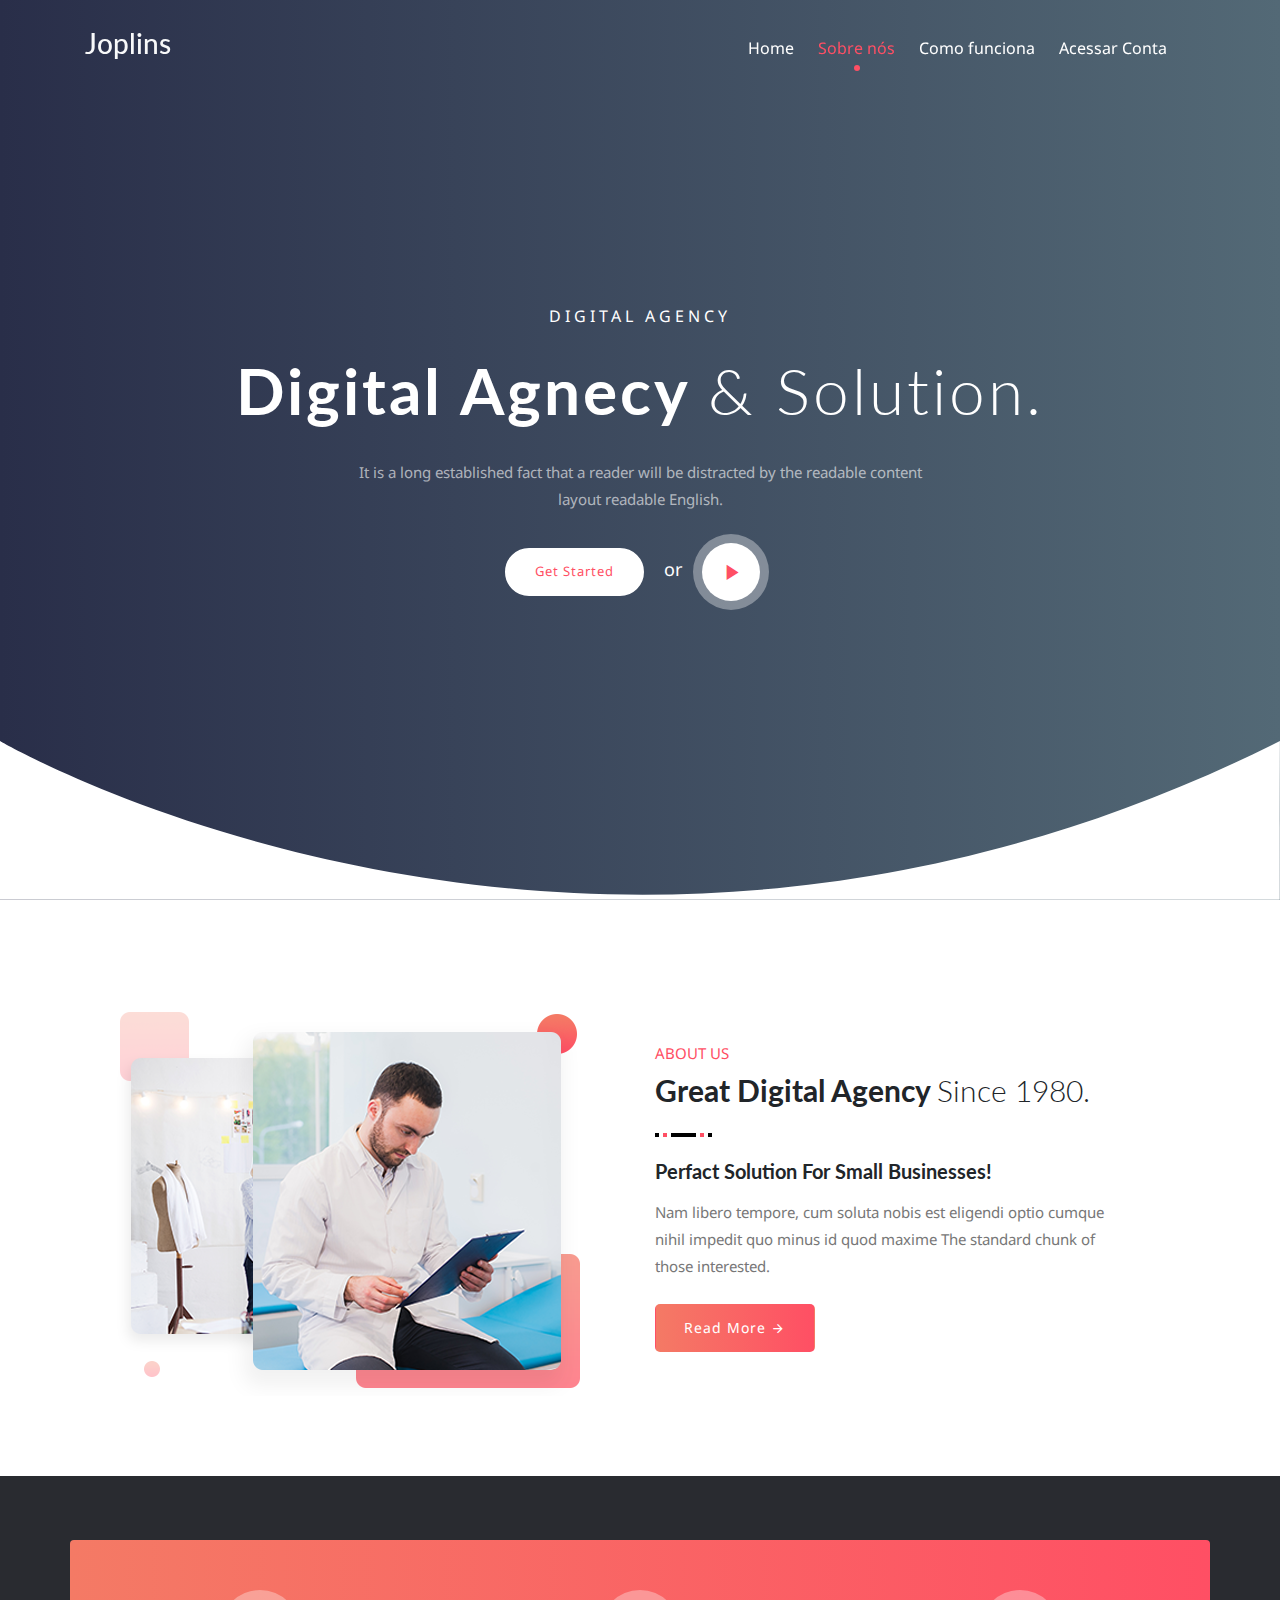
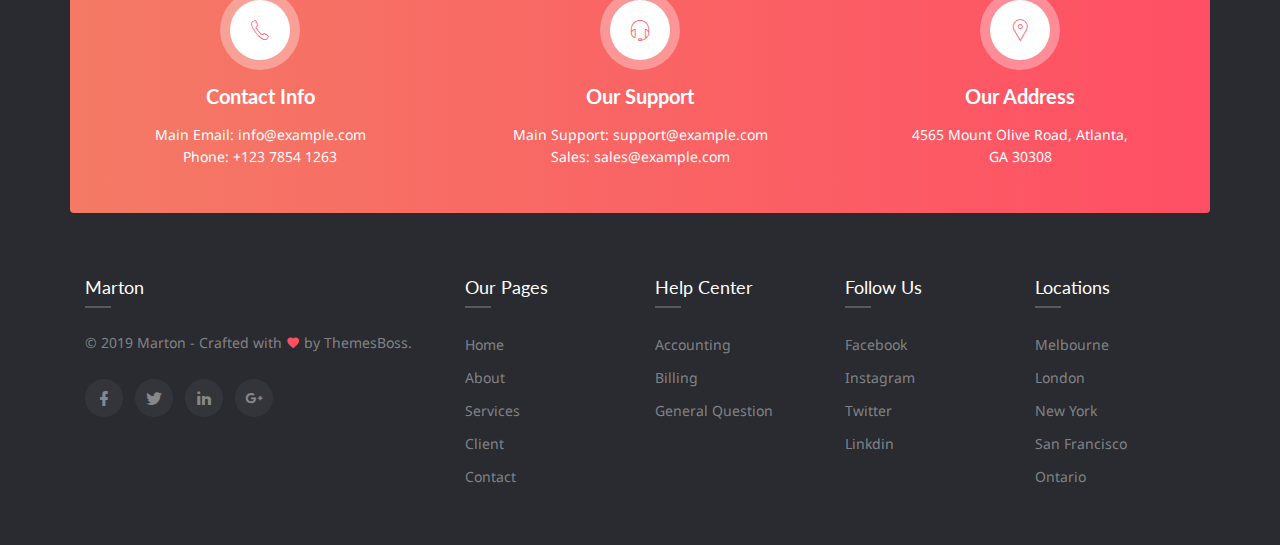
<file: about.html>
<!DOCTYPE html>
<html lang="en">
    
<!-- Mirrored from themesboss.com/marton-a/index_17.html by HTTrack Website Copier/3.x [XR&CO'2014], Thu, 11 Apr 2019 16:34:53 GMT -->
<head>
        <meta charset="UTF-8">
        <meta name="viewport" content="width=device-width, initial-scale=1">
        <meta name="description" content="Responsive One Page Multipurpose Template" />
        <meta name="keywords" content="agency, bootstrap, business, corporate, creative, landing page, marketing, multipurpose, product, product launch, responsive, software, startup, startup landing page" />
        <meta name="author" content="ThemesBoss" />
        <script src="https://ajax.googleapis.com/ajax/libs/jquery/3.2.1/jquery.min.js"></script>

        <!-- Site Title -->
        <title>Joplins</title>

        <!-- Site favicon -->
        <link rel="shortcut icon" href="images/favicon.ico">

        <!-- Bootstrap core CSS -->
        <link rel="stylesheet" href="css/bootstrap.min.css" type="text/css">

        <!-- MFP Css -->
        <link rel="stylesheet" href="css/magnific-popup.css">

        <!-- Material Icon -->
        <link rel="stylesheet" type="text/css" href="css/materialdesignicons.min.css" />

        <!-- Pe7 Icon -->
        <link rel="stylesheet" type="text/css" href="css/pe-icon-7.css">

        <!-- Owl Slider -->
        <link rel="stylesheet" href="css/owl.carousel.css" />
        <link rel="stylesheet" href="css/owl.theme.css" />
        <link rel="stylesheet" href="css/owl.transitions.css" />

        <!-- Custom  Css -->
        <link rel="stylesheet" type="text/css" href="css/style.css" />

    </head>    
<body>
    <!--Navbar Start-->
    <nav class="navbar navbar-expand-lg fixed-top custom-nav sticky">
            <div class="container">
                <!-- LOGO -->
                <a class="logo navbar-brand" href="index-2.html">
                    <h3 class="text-light">Joplins</h3>
                    <!-- <img src="images/logo.png" alt="" class="img-fluid logo-light"> 
                    <img src="images/logo-dark.png" alt="" class="img-fluid logo-dark"> -->
                </a>
                <button class="navbar-toggler" type="button" data-toggle="collapse" data-target="#navbarCollapse" aria-controls="navbarCollapse" aria-expanded="false" aria-label="Toggle navigation">
                    <i class="mdi mdi-menu"></i>
                </button>
                <div class="collapse navbar-collapse" id="navbarCollapse">
                    <ul class="navbar-nav ml-auto navbar-center" id="mySidenav">
                        <li class="nav-item">
                            <a href="index.html" class="nav-link">Home</a>
                        </li>
                        <li class="nav-item active">
                            <a href="about.html" class="nav-link">Sobre nós</a>
                        </li>
                        <li class="nav-item">
                            <a href="" class="nav-link">Como funciona</a>
                        </li>
                        <li class="nav-item mr-3">
                            <a href="#contact" class="nav-link">Acessar Conta</a>
                        </li> 
                    </ul>
                </div>
            </div>
        </nav>
        <!-- Navbar End -->
        <section class="h-100vh gradient-demo bg-gradient-home" id="home">
                <div class="home-table">
                    <div class="home-table-center">
                        <div class="container">
                            <div class="row">
                                <div class="col-lg-12">
                                    <div class="text-white text-center">
                                        <div class="small_title">
                                            <p class="text-uppercase mb-0">Digital Agency</p>
                                        </div>
                                        <h1 class="header_title mx-auto mt-3 mb-0 font-weight-bold">Digital Agnecy <span class="font-300">&amp; Solution.</span></h1>
                                        <p class="header_subtitle mx-auto pt-4 mb-0 pb-2 text-white">It is a long established fact that a reader will be distracted by the readable content layout readable English.</p>
                                        <div class="header_btn mt-3">
                                            <a href="#" class="btn btn-white btn-rounded mr-3">Get Started</a>
                                            <span class="mr-3">or</span>
                                            <a href="https://www.youtube.com/watch?v=0Xr8uAZvqlc" class="mr-3 text-white learn_more video_home"><i class="mdi mdi-play"></i></a>
                                        </div>
                                    </div>
                                </div>
                            </div>
                        </div>
                    </div>
                </div>
                <div class="curv-img">
                    <svg version="1.1" id="Layer_1" xmlns="http://www.w3.org/2000/svg" xmlns:xlink="http://www.w3.org/1999/xlink" x="0px" y="0px" viewBox="0 0 1920 238" enable-background="new 0 0 1920 238" xml:space="preserve">
                        <path fill="#ffffff" d="M0,0c0,0,888.955,518.735,1920,0c-0.5,149.535,0,238,0,238H0V0z"></path>
                    </svg>
                </div>
            </section>
        
    <!-- Start About Us -->
    <section class="section" id="about">
        <div class="container">
            <div class="row vertical-content">
                <div class="col-lg-6">
                    <div class="mt-3">
                        <img src="images/about.png" alt="" class="img-fluid mx-auto d-block about-tween">
                    </div>
                </div>
                <div class="col-lg-6">
                    <div class="section_title about_content mt-3">
                        <p class="small_title mb-1 text-custom text-uppercase">About Us</p>
                        <h2 class="font-weight-bold mx-auto section_header">Great Digital Agency <span class="font-300">Since 1980.</span></h2>
                        <div class="section_title_border">
                            <div class="f-border"></div>
                            <div class="f-border bg-custom"></div>
                            <div class="s-border"></div>
                            <div class="f-border bg-custom"></div>
                            <div class="f-border"></div>
                        </div>
                        <h5 class="pt-3 font-weight-bold text-capitalize mb-0">Perfact solution for small businesses!</h5>
                        <p class="sec_subtitle pt-3 text-muted">Nam libero tempore, cum soluta nobis est eligendi optio cumque nihil impedit quo minus id quod maxime The standard chunk of those interested.</p>
                        <a href="#" class="btn btn-gradient mt-2">Read More <i class="mdi mdi-arrow-right"></i></a>
                    </div>
                </div>
            </div>
        </div>
    </section>
    <!-- End About Us -->


    <!-- Start Footer -->
    <footer class="pt-5 pb-5 footer_detail">
            <div class="container">
                <div class="row mt-3 bg-gradient contact_info_main rounded">
                    <div class="col-lg-4">
                        <div class="mt-3 p-4 text-center contact_info text-white">
                            <div>
                                <i class="pe-7s-call text-custom"></i>
                            </div>
                            <div class="mt-4">
                                <h5 class="font-weight-bold">Contact Info</h5>
                                <p class="mb-0 pt-2">Main Email: info@example.com</p>
                                <p class="mb-0">Phone: +123 7854 1263</p>
                            </div>
                        </div>
                    </div>
                    <div class="col-lg-4">
                        <div class="mt-3 p-4 text-center contact_info text-white">
                            <div>
                                <i class="pe-7s-headphones text-custom"></i>
                            </div>
                            <div class="mt-4">
                                <h5 class="font-weight-bold">Our Support</h5>
                                <p class="mb-0 pt-2">Main Support: support@example.com</p>
                                <p class="mb-0">Sales: sales@example.com</p>
                            </div>
                        </div>
                    </div>
                    <div class="col-lg-4">
                        <div class="mt-3 p-4 text-center contact_info text-white">
                            <div>
                                <i class="pe-7s-map-marker text-custom"></i>
                            </div>
                            <div class="mt-4">
                                <h5 class="font-weight-bold">Our Address</h5>
                                <p class="mb-0 pt-2">4565 Mount Olive Road, Atlanta,<br> GA 30308</p>
                            </div>
                        </div>
                    </div>
                </div>
                <div class="row mt-5">
                    <div class="col-lg-4">
                        <h6 class="mt-3 text-white font-weight-normal">Marton</h6>
                        <div class="footer_title_border"></div>
                        <div class="mt-4">
                            <p class="mb-0">&copy; 2019 Marton - Crafted with <i class="mdi mdi-heart text-custom"></i> by ThemesBoss.</p>
                            <ul class="list-inline fot_social mt-4">
                                <li class="list-inline-item"><a href="#" class="social-icon"><i class="mdi mdi-facebook"></i></a></li>
                                <li class="list-inline-item"><a href="#" class="social-icon"><i class="mdi mdi-twitter"></i></a></li>
                                <li class="list-inline-item"><a href="#" class="social-icon"><i class="mdi mdi-linkedin"></i></a></li>
                                <li class="list-inline-item"><a href="#" class="social-icon"><i class="mdi mdi-google-plus"></i></a></li>
                            </ul>
                        </div>
                    </div>
                    <div class="col-lg-2">
                        <h6 class="mt-3 text-white font-weight-normal">Our Pages</h6>
                        <div class="footer_title_border"></div>
                        <ul class="list-unstyled footer_menu_list mb-0 mt-4">
                            <li><a href="#">Home</a></li>
                            <li><a href="#">About</a></li>
                            <li><a href="#">Services</a></li>
                            <li><a href="#">Client</a></li>
                            <li><a href="#">Contact</a></li>
                        </ul>
                    </div>
                    <div class="col-lg-2">
                        <h6 class="mt-3 text-white font-weight-normal">Help Center</h6>
                        <div class="footer_title_border"></div>
                        <ul class="list-unstyled footer_menu_list mb-0 mt-4">
                            <li><a href="#">Accounting</a></li>
                            <li><a href="#">Billing</a></li>
                            <li><a href="#">General Question</a></li>
                        </ul>
                    </div>
                    <div class="col-lg-2">
                        <h6 class="mt-3 text-white font-weight-normal">Follow Us</h6>
                        <div class="footer_title_border"></div>
                        <ul class="list-unstyled footer_menu_list mb-0 mt-4">
                            <li><a href="#">Facebook</a></li>
                            <li><a href="#">Instagram</a></li>
                            <li><a href="#">Twitter</a></li>
                            <li><a href="#">Linkdin</a></li>
                        </ul>
                    </div>
                    <div class="col-lg-2">
                        <h6 class="mt-3 text-white font-weight-normal">Locations</h6>
                        <div class="footer_title_border"></div>
                        <ul class="list-unstyled footer_menu_list mb-0 mt-4">
                            <li><a href="#">Melbourne</a></li>
                            <li><a href="#">London</a></li>
                            <li><a href="#">New York</a></li>
                            <li><a href="#">San Francisco</a></li>
                            <li><a href="#">Ontario</a></li>
                        </ul>
                    </div>
                </div>
            </div>
        </footer>
        <!-- End Footer -->

        <!-- Back To Top -->    
        <a href="#" class="back_top"> <i class="pe-7s-angle-up"> </i> </a>

        <!-- Javascript -->
        <script src="js/jquery.min.js"></script>
        <script src="js/popper.min.js"></script>
        <script src="js/bootstrap.min.js"></script>
        <script src="js/jquery.easing.min.js"></script>
        <script src="js/scrollspy.min.js"></script>

        <!-- Owl Js -->
        <script src="js/owl.carousel.min.js"></script>

        <!--Filter JS-->
        <script src="js/isotope.js"></script>

        <!--Text Rotate-->
        <script src="js/jquery.simple-text-rotator.js"></script>

        <!--Text Typed-->
        <script src="js/typed.js"></script>

        <!-- Parallax Js -->
        <script src="js/parallax.js"></script>

        <!--YT Background-->
        <script src="js/jquery.mb.YTPlayer.js"></script>

        <!-- Animate js -->
        <script src="js/aos.js"></script>

        <!-- Tweenmax Js -->
        <script src="js/jquery-twennmax.js"></script>
        <script src="js/TweenMax.min.js"></script>

        <!-- MFP JS -->
        <script src="js/jquery.magnific-popup.min.js"></script>

        <!-- Custom Js   -->
        <script src="js/custom.js"></script>  

    </body>

</html>
</file>
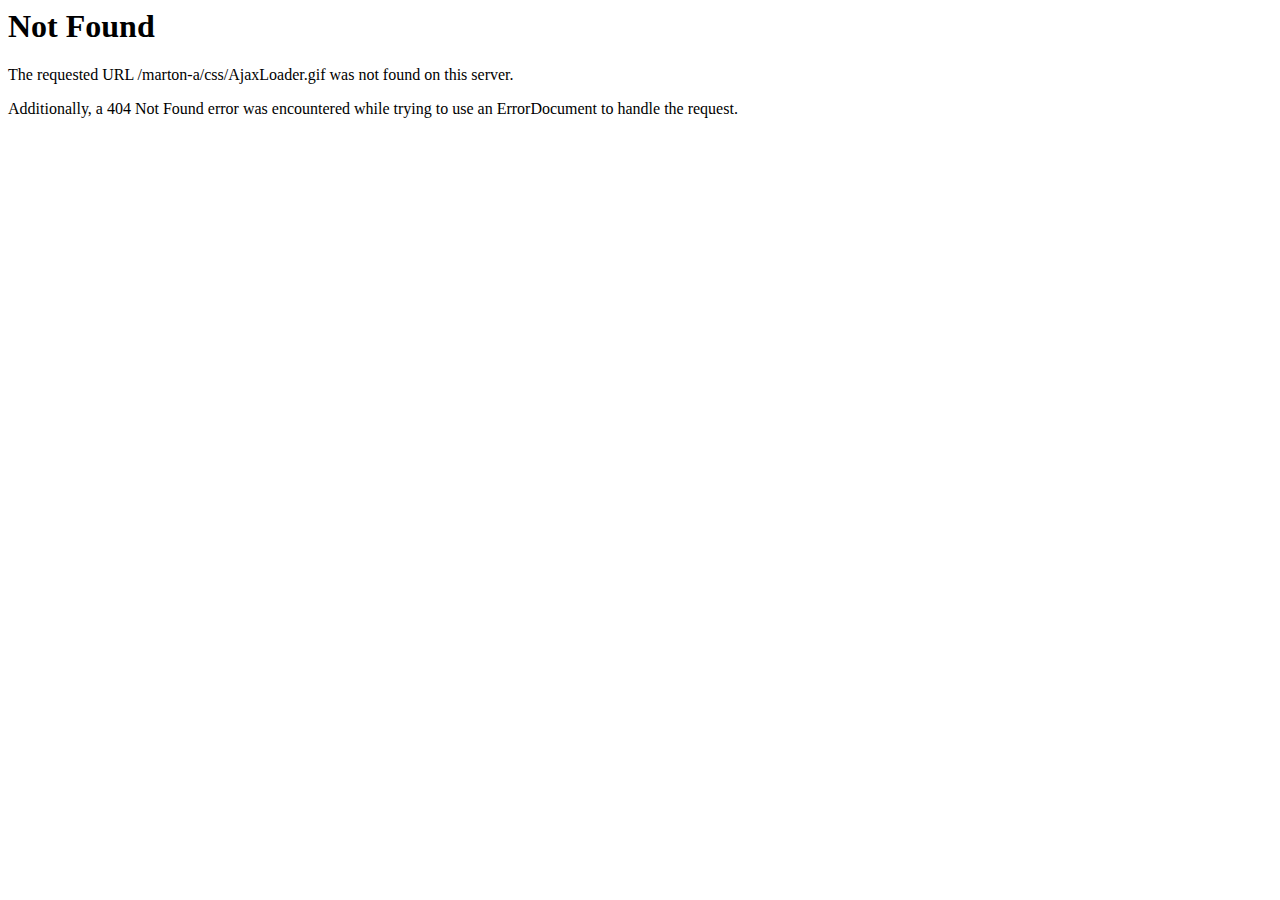
<file: css/AjaxLoader.html>
<!DOCTYPE HTML PUBLIC "-//IETF//DTD HTML 2.0//EN">
<html><head>
<title>404 Not Found</title>
</head><body>
<h1>Not Found</h1>
<p>The requested URL /marton-a/css/AjaxLoader.gif was not found on this server.</p>
<p>Additionally, a 404 Not Found
error was encountered while trying to use an ErrorDocument to handle the request.</p>
</body></html>
</file>
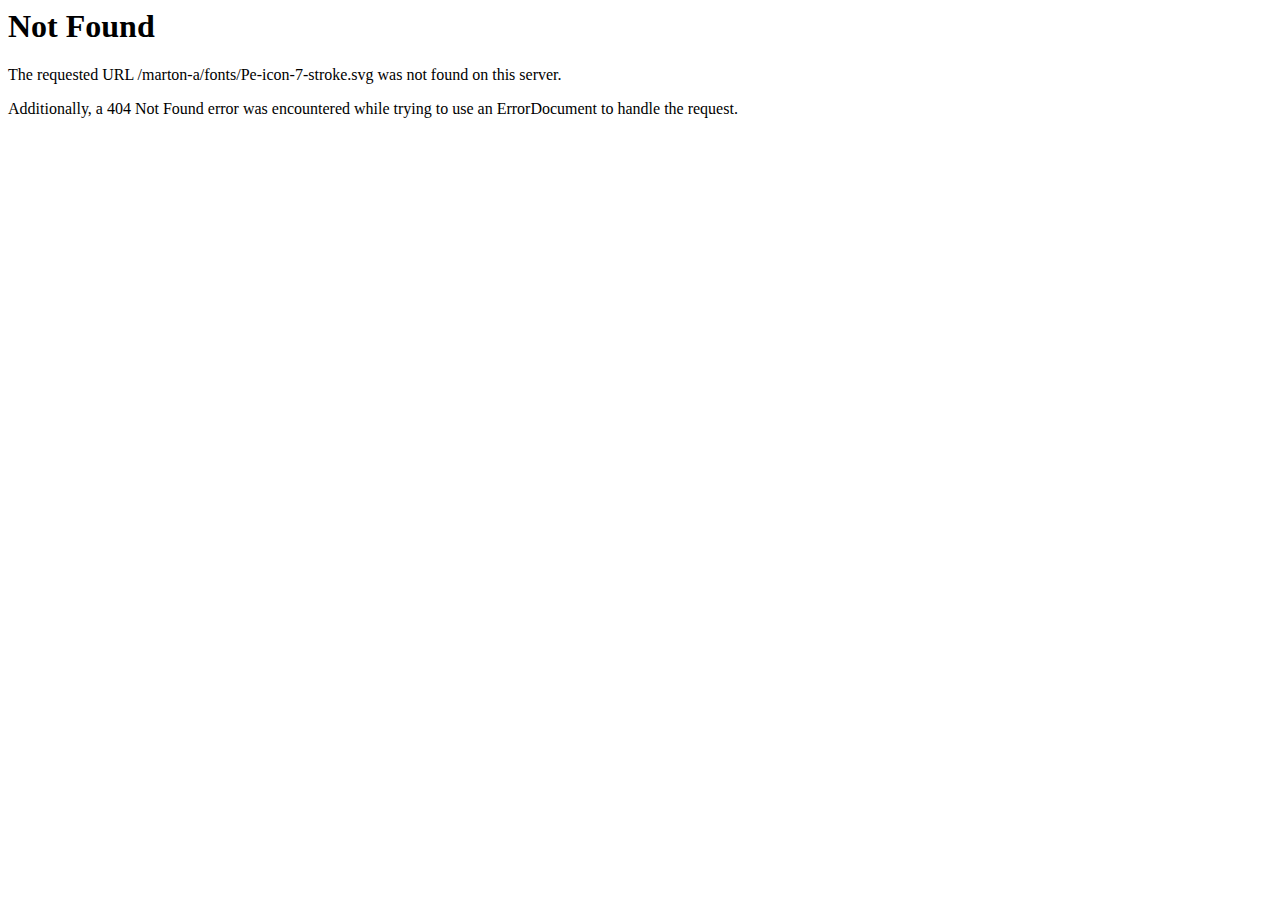
<file: fonts/Pe-icon-7-strokebb1d.html>
<!DOCTYPE HTML PUBLIC "-//IETF//DTD HTML 2.0//EN">
<html><head>
<title>404 Not Found</title>
</head><body>
<h1>Not Found</h1>
<p>The requested URL /marton-a/fonts/Pe-icon-7-stroke.svg was not found on this server.</p>
<p>Additionally, a 404 Not Found
error was encountered while trying to use an ErrorDocument to handle the request.</p>
</body></html>
</file>
<file: css/pe-icon-7.css>
/*
*  Licensing: http://www.pixeden.com/icon-fonts/stroke-7-icon-font-set
*/
@font-face {
  font-family: 'Pe-icon-7-stroke';
  src: url('../fonts/Pe-icon-7-strokebb1d.eot?d7yf1v');
  src: url('../fonts/Pe-icon-7-stroked41d.eot?#iefixd7yf1v') format('embedded-opentype'), url('../fonts/Pe-icon-7-strokebb1d.woff?d7yf1v') format('woff'), url('../fonts/Pe-icon-7-strokebb1d.ttf?d7yf1v') format('truetype'), url('../fonts/Pe-icon-7-strokebb1d.html?d7yf1v#Pe-icon-7-stroke') format('svg');
  font-weight: normal;
  font-style: normal; }

[class^="pe-7s-"], [class*=" pe-7s-"] {
  display: inline-block;
  font-family: 'Pe-icon-7-stroke';
  speak: none;
  font-style: normal;
  font-weight: normal;
  font-variant: normal;
  text-transform: none;
  line-height: 1;
  /* Better Font Rendering =========== */
  -webkit-font-smoothing: antialiased;
  -moz-osx-font-smoothing: grayscale; }

/* HELPER CLASS
 * -------------------------- */
/* FA based classes */
/*! Modified from font-awesome helper CSS classes - PIXEDEN
 *  Font Awesome 4.0.3 by @davegandy - http://fontawesome.io - @fontawesome
 *  License - http://fontawesome.io/license (CSS: MIT License)
 */
/* makes the font 33% larger relative to the icon container */
.pe-lg {
  font-size: 1.33em;
  line-height: 0.75em;
  vertical-align: -15%; }

.pe-2x {
  font-size: 2em; }

.pe-3x {
  font-size: 3em; }

.pe-4x {
  font-size: 4em; }

.pe-5x {
  font-size: 5em; }

.pe-fw {
  width: 1.28571em;
  text-align: center; }

.pe-ul {
  padding-left: 0;
  margin-left: 2.14286em;
  list-style-type: none; }
  .pe-ul > li {
    position: relative; }

.pe-li {
  position: absolute;
  left: -2.14286em;
  width: 2.14286em;
  top: 0.14286em;
  text-align: center; }
  .pe-li.pe-lg {
    left: -1.85714em; }

.pe-border {
  padding: .2em .25em .15em;
  border: solid 0.08em #eeeeee;
  border-radius: .1em; }

.pull-right {
  float: right; }

.pe.pull-left {
  float: left;
  margin-right: .3em;
  margin-left: .3em; }

.pe-spin {
  -webkit-animation: spin 2s infinite linear;
          animation: spin 2s infinite linear; }

@-webkit-keyframes spin {
  0% {
    -webkit-transform: rotate(0deg);
            transform: rotate(0deg); }

  100% {
    -webkit-transform: rotate(359deg);
            transform: rotate(359deg); } }

@keyframes spin {
  0% {
    -webkit-transform: rotate(0deg);
            transform: rotate(0deg); }

  100% {
    -webkit-transform: rotate(359deg);
            transform: rotate(359deg); } }

.pe-rotate-90 {
  filter: progid:DXImageTransform.Microsoft.BasicImage(rotation=1);
  -webkit-transform: rotate(90deg);
      -ms-transform: rotate(90deg);
          transform: rotate(90deg); }

.pe-rotate-180 {
  filter: progid:DXImageTransform.Microsoft.BasicImage(rotation=2);
  -webkit-transform: rotate(180deg);
      -ms-transform: rotate(180deg);
          transform: rotate(180deg); }

.pe-rotate-270 {
  filter: progid:DXImageTransform.Microsoft.BasicImage(rotation=3);
  -webkit-transform: rotate(270deg);
      -ms-transform: rotate(270deg);
          transform: rotate(270deg); }

.pe-flip-horizontal {
  filter: progid:DXImageTransform.Microsoft.BasicImage(rotation=0, mirror=1);
  -webkit-transform: scale(-1, 1);
      -ms-transform: scale(-1, 1);
          transform: scale(-1, 1); }

.pe-flip-vertical {
  filter: progid:DXImageTransform.Microsoft.BasicImage(rotation=2, mirror=1);
  -webkit-transform: scale(1, -1);
      -ms-transform: scale(1, -1);
          transform: scale(1, -1); }

.pe-stack {
  position: relative;
  display: inline-block;
  width: 2em;
  height: 2em;
  line-height: 2em;
  vertical-align: middle; }

.pe-stack-1x, .pe-stack-2x {
  position: absolute;
  left: 0;
  width: 100%;
  text-align: center; }

.pe-stack-1x {
  line-height: inherit; }

.pe-stack-2x {
  font-size: 2em; }

.pe-inverse {
  color: #ffffff; }

/* Custom classes / mods - PIXEDEN */
.pe-va {
  vertical-align: middle; }

.pe-border {
  border: solid 0.08em #eaeaea; }

.pe-7s-album:before {
  content: "\e6aa"; }

.pe-7s-arc:before {
  content: "\e6ab"; }

.pe-7s-back-2:before {
  content: "\e6ac"; }

.pe-7s-bandaid:before {
  content: "\e6ad"; }

.pe-7s-car:before {
  content: "\e6ae"; }

.pe-7s-diamond:before {
  content: "\e6af"; }

.pe-7s-door-lock:before {
  content: "\e6b0"; }

.pe-7s-eyedropper:before {
  content: "\e6b1"; }

.pe-7s-female:before {
  content: "\e6b2"; }

.pe-7s-gym:before {
  content: "\e6b3"; }

.pe-7s-hammer:before {
  content: "\e6b4"; }

.pe-7s-headphones:before {
  content: "\e6b5"; }

.pe-7s-helm:before {
  content: "\e6b6"; }

.pe-7s-hourglass:before {
  content: "\e6b7"; }

.pe-7s-leaf:before {
  content: "\e6b8"; }

.pe-7s-magic-wand:before {
  content: "\e6b9"; }

.pe-7s-male:before {
  content: "\e6ba"; }

.pe-7s-map-2:before {
  content: "\e6bb"; }

.pe-7s-next-2:before {
  content: "\e6bc"; }

.pe-7s-paint-bucket:before {
  content: "\e6bd"; }

.pe-7s-pendrive:before {
  content: "\e6be"; }

.pe-7s-photo:before {
  content: "\e6bf"; }

.pe-7s-piggy:before {
  content: "\e6c0"; }

.pe-7s-plugin:before {
  content: "\e6c1"; }

.pe-7s-refresh-2:before {
  content: "\e6c2"; }

.pe-7s-rocket:before {
  content: "\e6c3"; }

.pe-7s-settings:before {
  content: "\e6c4"; }

.pe-7s-shield:before {
  content: "\e6c5"; }

.pe-7s-smile:before {
  content: "\e6c6"; }

.pe-7s-usb:before {
  content: "\e6c7"; }

.pe-7s-vector:before {
  content: "\e6c8"; }

.pe-7s-wine:before {
  content: "\e6c9"; }

.pe-7s-cloud-upload:before {
  content: "\e68a"; }

.pe-7s-cash:before {
  content: "\e68c"; }

.pe-7s-close:before {
  content: "\e680"; }

.pe-7s-bluetooth:before {
  content: "\e68d"; }

.pe-7s-cloud-download:before {
  content: "\e68b"; }

.pe-7s-way:before {
  content: "\e68e"; }

.pe-7s-close-circle:before {
  content: "\e681"; }

.pe-7s-id:before {
  content: "\e68f"; }

.pe-7s-angle-up:before {
  content: "\e682"; }

.pe-7s-wristwatch:before {
  content: "\e690"; }

.pe-7s-angle-up-circle:before {
  content: "\e683"; }

.pe-7s-world:before {
  content: "\e691"; }

.pe-7s-angle-right:before {
  content: "\e684"; }

.pe-7s-volume:before {
  content: "\e692"; }

.pe-7s-angle-right-circle:before {
  content: "\e685"; }

.pe-7s-users:before {
  content: "\e693"; }

.pe-7s-angle-left:before {
  content: "\e686"; }

.pe-7s-user-female:before {
  content: "\e694"; }

.pe-7s-angle-left-circle:before {
  content: "\e687"; }

.pe-7s-up-arrow:before {
  content: "\e695"; }

.pe-7s-angle-down:before {
  content: "\e688"; }

.pe-7s-switch:before {
  content: "\e696"; }

.pe-7s-angle-down-circle:before {
  content: "\e689"; }

.pe-7s-scissors:before {
  content: "\e697"; }

.pe-7s-wallet:before {
  content: "\e600"; }

.pe-7s-safe:before {
  content: "\e698"; }

.pe-7s-volume2:before {
  content: "\e601"; }

.pe-7s-volume1:before {
  content: "\e602"; }

.pe-7s-voicemail:before {
  content: "\e603"; }

.pe-7s-video:before {
  content: "\e604"; }

.pe-7s-user:before {
  content: "\e605"; }

.pe-7s-upload:before {
  content: "\e606"; }

.pe-7s-unlock:before {
  content: "\e607"; }

.pe-7s-umbrella:before {
  content: "\e608"; }

.pe-7s-trash:before {
  content: "\e609"; }

.pe-7s-tools:before {
  content: "\e60a"; }

.pe-7s-timer:before {
  content: "\e60b"; }

.pe-7s-ticket:before {
  content: "\e60c"; }

.pe-7s-target:before {
  content: "\e60d"; }

.pe-7s-sun:before {
  content: "\e60e"; }

.pe-7s-study:before {
  content: "\e60f"; }

.pe-7s-stopwatch:before {
  content: "\e610"; }

.pe-7s-star:before {
  content: "\e611"; }

.pe-7s-speaker:before {
  content: "\e612"; }

.pe-7s-signal:before {
  content: "\e613"; }

.pe-7s-shuffle:before {
  content: "\e614"; }

.pe-7s-shopbag:before {
  content: "\e615"; }

.pe-7s-share:before {
  content: "\e616"; }

.pe-7s-server:before {
  content: "\e617"; }

.pe-7s-search:before {
  content: "\e618"; }

.pe-7s-film:before {
  content: "\e6a5"; }

.pe-7s-science:before {
  content: "\e619"; }

.pe-7s-disk:before {
  content: "\e6a6"; }

.pe-7s-ribbon:before {
  content: "\e61a"; }

.pe-7s-repeat:before {
  content: "\e61b"; }

.pe-7s-refresh:before {
  content: "\e61c"; }

.pe-7s-add-user:before {
  content: "\e6a9"; }

.pe-7s-refresh-cloud:before {
  content: "\e61d"; }

.pe-7s-paperclip:before {
  content: "\e69c"; }

.pe-7s-radio:before {
  content: "\e61e"; }

.pe-7s-note2:before {
  content: "\e69d"; }

.pe-7s-print:before {
  content: "\e61f"; }

.pe-7s-network:before {
  content: "\e69e"; }

.pe-7s-prev:before {
  content: "\e620"; }

.pe-7s-mute:before {
  content: "\e69f"; }

.pe-7s-power:before {
  content: "\e621"; }

.pe-7s-medal:before {
  content: "\e6a0"; }

.pe-7s-portfolio:before {
  content: "\e622"; }

.pe-7s-like2:before {
  content: "\e6a1"; }

.pe-7s-plus:before {
  content: "\e623"; }

.pe-7s-left-arrow:before {
  content: "\e6a2"; }

.pe-7s-play:before {
  content: "\e624"; }

.pe-7s-key:before {
  content: "\e6a3"; }

.pe-7s-plane:before {
  content: "\e625"; }

.pe-7s-joy:before {
  content: "\e6a4"; }

.pe-7s-photo-gallery:before {
  content: "\e626"; }

.pe-7s-pin:before {
  content: "\e69b"; }

.pe-7s-phone:before {
  content: "\e627"; }

.pe-7s-plug:before {
  content: "\e69a"; }

.pe-7s-pen:before {
  content: "\e628"; }

.pe-7s-right-arrow:before {
  content: "\e699"; }

.pe-7s-paper-plane:before {
  content: "\e629"; }

.pe-7s-delete-user:before {
  content: "\e6a7"; }

.pe-7s-paint:before {
  content: "\e62a"; }

.pe-7s-bottom-arrow:before {
  content: "\e6a8"; }

.pe-7s-notebook:before {
  content: "\e62b"; }

.pe-7s-note:before {
  content: "\e62c"; }

.pe-7s-next:before {
  content: "\e62d"; }

.pe-7s-news-paper:before {
  content: "\e62e"; }

.pe-7s-musiclist:before {
  content: "\e62f"; }

.pe-7s-music:before {
  content: "\e630"; }

.pe-7s-mouse:before {
  content: "\e631"; }

.pe-7s-more:before {
  content: "\e632"; }

.pe-7s-moon:before {
  content: "\e633"; }

.pe-7s-monitor:before {
  content: "\e634"; }

.pe-7s-micro:before {
  content: "\e635"; }

.pe-7s-menu:before {
  content: "\e636"; }

.pe-7s-map:before {
  content: "\e637"; }

.pe-7s-map-marker:before {
  content: "\e638"; }

.pe-7s-mail:before {
  content: "\e639"; }

.pe-7s-mail-open:before {
  content: "\e63a"; }

.pe-7s-mail-open-file:before {
  content: "\e63b"; }

.pe-7s-magnet:before {
  content: "\e63c"; }

.pe-7s-loop:before {
  content: "\e63d"; }

.pe-7s-look:before {
  content: "\e63e"; }

.pe-7s-lock:before {
  content: "\e63f"; }

.pe-7s-lintern:before {
  content: "\e640"; }

.pe-7s-link:before {
  content: "\e641"; }

.pe-7s-like:before {
  content: "\e642"; }

.pe-7s-light:before {
  content: "\e643"; }

.pe-7s-less:before {
  content: "\e644"; }

.pe-7s-keypad:before {
  content: "\e645"; }

.pe-7s-junk:before {
  content: "\e646"; }

.pe-7s-info:before {
  content: "\e647"; }

.pe-7s-home:before {
  content: "\e648"; }

.pe-7s-help2:before {
  content: "\e649"; }

.pe-7s-help1:before {
  content: "\e64a"; }

.pe-7s-graph3:before {
  content: "\e64b"; }

.pe-7s-graph2:before {
  content: "\e64c"; }

.pe-7s-graph1:before {
  content: "\e64d"; }

.pe-7s-graph:before {
  content: "\e64e"; }

.pe-7s-global:before {
  content: "\e64f"; }

.pe-7s-gleam:before {
  content: "\e650"; }

.pe-7s-glasses:before {
  content: "\e651"; }

.pe-7s-gift:before {
  content: "\e652"; }

.pe-7s-folder:before {
  content: "\e653"; }

.pe-7s-flag:before {
  content: "\e654"; }

.pe-7s-filter:before {
  content: "\e655"; }

.pe-7s-file:before {
  content: "\e656"; }

.pe-7s-expand1:before {
  content: "\e657"; }

.pe-7s-exapnd2:before {
  content: "\e658"; }

.pe-7s-edit:before {
  content: "\e659"; }

.pe-7s-drop:before {
  content: "\e65a"; }

.pe-7s-drawer:before {
  content: "\e65b"; }

.pe-7s-download:before {
  content: "\e65c"; }

.pe-7s-display2:before {
  content: "\e65d"; }

.pe-7s-display1:before {
  content: "\e65e"; }

.pe-7s-diskette:before {
  content: "\e65f"; }

.pe-7s-date:before {
  content: "\e660"; }

.pe-7s-cup:before {
  content: "\e661"; }

.pe-7s-culture:before {
  content: "\e662"; }

.pe-7s-crop:before {
  content: "\e663"; }

.pe-7s-credit:before {
  content: "\e664"; }

.pe-7s-copy-file:before {
  content: "\e665"; }

.pe-7s-config:before {
  content: "\e666"; }

.pe-7s-compass:before {
  content: "\e667"; }

.pe-7s-comment:before {
  content: "\e668"; }

.pe-7s-coffee:before {
  content: "\e669"; }

.pe-7s-cloud:before {
  content: "\e66a"; }

.pe-7s-clock:before {
  content: "\e66b"; }

.pe-7s-check:before {
  content: "\e66c"; }

.pe-7s-chat:before {
  content: "\e66d"; }

.pe-7s-cart:before {
  content: "\e66e"; }

.pe-7s-camera:before {
  content: "\e66f"; }

.pe-7s-call:before {
  content: "\e670"; }

.pe-7s-calculator:before {
  content: "\e671"; }

.pe-7s-browser:before {
  content: "\e672"; }

.pe-7s-box2:before {
  content: "\e673"; }

.pe-7s-box1:before {
  content: "\e674"; }

.pe-7s-bookmarks:before {
  content: "\e675"; }

.pe-7s-bicycle:before {
  content: "\e676"; }

.pe-7s-bell:before {
  content: "\e677"; }

.pe-7s-battery:before {
  content: "\e678"; }

.pe-7s-ball:before {
  content: "\e679"; }

.pe-7s-back:before {
  content: "\e67a"; }

.pe-7s-attention:before {
  content: "\e67b"; }

.pe-7s-anchor:before {
  content: "\e67c"; }

.pe-7s-albums:before {
  content: "\e67d"; }

.pe-7s-alarm:before {
  content: "\e67e"; }

.pe-7s-airplay:before {
  content: "\e67f"; }
</file>
<file: css/style.css>
/*
-------------------------------------------------------------------------
* Template Name    : Marton - Responsive One Page Multipurpose Template * 
* Author           : ThemesBoss                                         *
* Version          : 1.0.0                                              *
* Created          : March 2019                                         * 
* File Description : Main CSS file of the template                      *
*------------------------------------------------------------------------
*/

/***********************
    1. BASIC           *
    2. HELPER          *
    3. NAVBAR          *
    4. HOME            *
    5. FEATURES        *
    6. SERVICES        *
    7. CTA SECTION     *
    8. ABOUT US        *
    9. FUNFACTS        *
    10.SKILL           *
    11.HOW IT WORK     *
    12.PORTFOLIO       *
    13.PRICING         *
    14.DESCRIPTION     *
    15.TEAM            *
    16.CLIENT          *
    17.CTA CALL        *
    18.BLOG            *
    19.SUBCRIBE        *
    20.CONTACT US      *
    21.FOOTER          *
    22.RESPONSIVE      *
************************/

@import url('https://fonts.googleapis.com/css?family=Lato:300,400,700,900|Noto+Sans:400,700');

/*======================
        1.BASIC
========================*/

body {
    overflow-x: hidden;
    background-color: #fff;
    font-family: 'Noto Sans', sans-serif;
}

h1,
h2,
h3,
h4,
h5,
h6 {
    font-family: 'Lato', sans-serif;
}

.font-300{
    font-weight: 300;
}

.font-400{
    font-weight: 400;
}

.font-900{
    font-weight: 900;
}

p{
    font-size: 15px !important;
    line-height: 1.6;
}

a,
a:hover,
a:focus,
button,
button:focus {
    text-decoration: none !important;
    outline: none !important;
    box-shadow: none !important;
}

::selection {
    background: rgba(166, 175, 189, 0.3);
}

::-moz-selection {
    background: rgba(166, 175, 189, 0.3);
}

.back_top {
    text-align: center;
    position: fixed;
    bottom: 15px;
    height: 35px;
    width: 35px;
    background: #f47a65;
    background: -webkit-linear-gradient(to right, #ff4f64, #f47a65);
    background: linear-gradient(to right, #f47a65, #ff4f64);
    display: none;
    z-index: 10000;
    border-radius: 3px;
    right: 20px;
    transition: all 0.5s;
}

.back_top i {
    color: #fff;
    line-height: 35px;
    font-size: 32px;
    display: block;
}

.loader-wrapper {
    position: fixed;
    width: 100%;
    height: 100%;
    background-color: #fff;
    z-index: 9999;
}

.loader {
    height: 1px;
    background: #f47a65;
    background: -webkit-linear-gradient(to right, #ff4f64, #f47a65);
    background: linear-gradient(to right, #f47a65, #ff4f64);
    position: absolute;
    z-index: 9999;
}

/*==========================
        2.HELPER
============================*/

.section {
    padding-top: 80px;
    padding-bottom: 80px;
    position: relative;
    background-color: #fff;
}

.section_title .section_header{
    font-size: 30px !important;
    max-width: 650px;
    text-transform: capitalize;
    line-height: 1.4;
}

.section_title .section_title_border .f-border {
    width: 4px;
    display: inline-block;
    height: 4px;
    background-color: #000;
}

.section_title .section_title_border .s-border {
    width: 25px;
    display: inline-block;
    height: 4px;
    background-color: #000;
}

.sec_subtitle {
    max-width: 500px;
    font-size: 15px;
    line-height: 1.8;
}

.bg-dark {
    background-color: #22232f;
}

.bg-custom {
    background-color: #ff4f64 !important;
}

.text-dark {
    color: #000 !important;
}

.text-muted {
    color: #777 !important;
}

.text-custom {
    color: #ff4f64 !important;
}

.text-custom-blue {
    color: #4e74d6;
}

.h-100vh {
    height: 100vh;
}

.z-index {
    z-index: 2;
}

.bg-gradient{
    background: #f47a65;
    background: -webkit-linear-gradient(to right, #ff4f64, #f47a65);
    background: linear-gradient(to right, #f47a65, #ff4f64);
}

.bg-overlay-gradient {
    background: #536976;
    background: -webkit-linear-gradient(to right, #292E49, #536976); 
    background: linear-gradient(to right, #292E49, #536976); 
    opacity: 0.93;
    position: absolute;
    top: 0;
    right: 0;
    left: 0;
    bottom: 0;
    width: 100%;
    height: 100%;
}

.over_margin{
    margin: 20px;
}


.bg-overlay {
    background:rgba(13, 15, 20, 0.76);
    position: absolute;
    top: 0;
    right: 0;
    left: 0;
    bottom: 0;
}

.btn {
    padding: 12px 28px;
}

.btn-sm {
    padding: 8px 15px;
}

.btn-rounded {
    border-radius: 30px !important;
}

.btn-gradient {
    background: #f47a65;
    background: -webkit-linear-gradient(to right, #ff4f64, #f47a65);
    background: linear-gradient(to right, #f47a65, #ff4f64);
    color: #fff;
    letter-spacing: 1px;
    font-size: 14px;
    transition: all 0.5s;
    border-radius: 5px;
    text-transform: capitalize;
}

.btn-gradient:hover,
.btn-gradient:focus,
.btn-gradient:active,
.btn-gradient.active,
.btn-gradient.focus,
.btn-gradient:active,
.btn-gradient:focus,
.btn-gradient:hover,
.open>.dropdown-toggle.btn-gradient {
    background: #f47a65;
    background: -webkit-linear-gradient(to right, #ff4f64, #f47a65);
    background: linear-gradient(to right, #f47a65, #ff4f64);
    color: #fff !important;
}

.btn-outline-custom {
    border: 2px solid #ff4f64;
    color: #ff4f64;
    letter-spacing: 1px;
    font-size: 14px;
    transition: all 0.5s;
    border-radius: 5px;
    text-transform: capitalize;
}

.btn-outline-custom:hover,
.btn-outline-custom:focus,
.btn-outline-custom:active,
.btn-outline-custom.active,
.btn-outline-custom.focus,
.btn-outline-custom:active,
.btn-outline-custom:focus,
.btn-outline-custom:hover,
.open>.dropdown-toggle.btn-outline-custom {
    background: #f47a65;
    background: -webkit-linear-gradient(to right, #ff4f64, #f47a65);
    background: linear-gradient(to right, #f47a65, #ff4f64);
    border-color: #f47a65 !important;
    color: #fff !important;
}

.btn-outline-white {
    border: 2px solid #fff;
    color: #fff;
    letter-spacing: 1px;
    transition: all 0.5s;
    border-radius: 5px;
    text-transform: capitalize;
}

.btn-outline-white:hover,
.btn-outline-white:focus,
.btn-outline-white:active,
.btn-outline-white.active,
.btn-outline-white.focus,
.btn-outline-white:active,
.btn-outline-white:focus,
.btn-outline-white:hover,
.open>.dropdown-toggle.btn-outline-white {
    background: #fff ;
    border-color: #fff !important;
    color: #cd3d4e !important;
}

.btn-custom {
    background-color: #ff4f64;
    border: 2px solid #ff4f64;
    color: #fff;
    font-size: 13px;
    transition: all 0.5s;
    border-radius: 5px;
    letter-spacing: 1px;
    text-transform: capitalize;
}

.btn-custom:hover,
.btn-custom:focus,
.btn-custom:active,
.btn-custom.active,
.btn-custom.focus,
.btn-custom:active,
.btn-custom:focus,
.btn-custom:hover,
.open>.dropdown-toggle.btn-custom {
    background-color: #cd3d4e;
    border-color: #cd3d4e;
    color: #fff;
}

.btn-white {
    background-color: #fff;
    border: 2px solid #fff;
    color: #ff4f64;
    font-size: 13px;
    transition: all 0.5s;
    border-radius: 5px;
    letter-spacing: 1px;
    text-transform: capitalize;
}

.btn-white:hover,
.btn-white:focus,
.btn-white:active,
.btn-white.active,
.btn-white.focus,
.btn-white:active,
.btn-white:focus,
.btn-white:hover,
.open>.dropdown-toggle.btn-white {
    background-color: #efefef;
    border-color: #efefef;
    color: #ff4f64;
}


.vertical-content {
    display: -webkit-flex;
    display: -moz-flex;
    display: -ms-flexbox;
    display: flex;
    align-items: center;
    -webkit-align-items: center;
    justify-content: center;
    -webkit-justify-content: center;
    flex-direction: row;
    -webkit-flex-direction: row;
}

/*==========================
        3.NAVBAR
============================*/

.custom-nav {
    padding: 22px 0px;
    width: 100%;
    border-radius: 0px;
    z-index: 999;
    margin-bottom: 0px;
    transition: all 0.5s ease-in-out;
    background-color: transparent;
}

.custom-nav.stickyadd {
    background-color: #fff;
    padding: 16px 0;
    box-shadow: 0px 0px 18px 1px rgba(0, 0, 0, 0.1);
}

.custom-nav .navbar-nav li a {
    color: #fff;
    font-size: 16px;
    background-color: transparent !important;
    padding: 7px 0 !important;
    position: relative;
    margin: 0 12px;
    transition: all 0.4s;
}

.navbar-toggler {
    font-size: 28px;
    margin-top: 2px;
    margin-bottom: 0px;
    color: #000;
}

.custom-nav.stickyadd .navbar-nav li a {
    color: #000;
}

.navbar-toggle {
    font-size: 24px;
    margin-top: 5px;
    margin-bottom: 0px;
    color: #ffffff;
}

.custom-nav.stickyadd .navbar-nav li.active a,
.custom-nav.stickyadd .navbar-nav li:hover a,
.custom-nav.stickyadd .navbar-nav li:active a,
.custom-nav .navbar-nav li.active a,
.custom-nav .navbar-nav li:hover a,
.custom-nav .navbar-nav li:active a {
    color: #ff4f64;
}

.custom-nav.stickyadd .navbar-nav li.active a:before,
.custom-nav.stickyadd .navbar-nav li:hover a:before,
.custom-nav.stickyadd .navbar-nav li:active a:before,
.custom-nav .navbar-nav li.active a:before,
.custom-nav .navbar-nav li:hover a:before,
.custom-nav .navbar-nav li:active a:before {
    color: #ff4f64;
    content: '';
    position: absolute;
    left: 50%;
    bottom:-4px;
    height: 6px;
    width: 6px;
    background: #ff4f64;
    border-radius: 50%;
    opacity: 0;
    transform: translateX(-50%);
    -webkit-transition: all 0.3s ease 0s;
    -o-transition: all 0.3s ease 0s;
    transition: all 0.3s ease 0s;
}

.custom-nav .navbar-nav li.active a:before,
.custom-nav .navbar-nav li:hover a:before,
.custom-nav .navbar-nav li:active a:before,
.custom-nav.stickyadd .navbar-nav li.active a:before,
.custom-nav.stickyadd .navbar-nav li:hover a:before,
.custom-nav.stickyadd .navbar-nav li:active a:before {
    opacity: 1;
}

.nav .open>a,
.nav .open>a:focus,
.nav .open>a:hover {
    background-color: transparent;
    border-color: #ff4f64;
}

.logo .logo-light {
    display: inline-block;
}

.stickyadd .logo .logo-dark {
    display: inline-block;
}

.stickyadd .logo .logo-light {
    display: none;
}

.logo .logo-dark {
    display: none;
}

.custom-nav .navbar-brand.logo img {
    height: 36px;
}

.custom-nav .sign_btn {
    background-color: rgba(19, 206, 103, 0.19);
    color: #ff4f64;
}

/*==========================
        4.HOME
============================*/

.home-bg {
    background-image: url('../images/home-bg-1.jpg');
    background-size: cover;
    background-position: center center;
    position: relative;
}

.home-table-center {
    display: table-cell;
    vertical-align: middle;
}

.home-table {
    display: table;
    width: 100%;
    height: 100%;
}

.header_title {
    font-size:64px;
    letter-spacing: 3px;
    line-height: 1.4;
    max-width: 850px;
    text-transform: capitalize;
}

.header_title span{
    font-weight: 300;
}

.small_title p{
    letter-spacing: 4px;
    font-size: 16px !important;
}

.header_subtitle {
    line-height: 1.8;
    max-width: 570px;
    color: rgba(255, 255, 255, 0.6) !important;
}

.learn_more {
    position: relative;
    top: 6px;
}

.learn_more i {
    background: #f47a65;
    background: -webkit-linear-gradient(to right, #ff4f64, #f47a65);
    background: linear-gradient(to right, #f47a65, #ff4f64);
    border-radius: 50px;
    width: 58px;
    height: 58px;
    line-height: 58px;
    color: #fff;
    box-shadow: 0px 0px 0px 9px rgba(255, 79, 100, 0.35);
    font-size: 26px;
    display: inline-block;
}

.header_btn span {
    font-size: 18px;
}

.img_logo.bg-light{
    border:1px solid #f3f3f3;
}

/*--- DEMO 2 ---*/

.home-half {
    padding: 200px 0px; 
}

/*--- DEMO 5---*/

.gradient-demo .learn_more i {
    background: #fff;
    border-radius: 50px;
    width: 58px;
    height: 58px;
    line-height: 58px;
    color: #ff4f64;
    box-shadow: 0px 0px 0px 9px rgba(255, 255, 255, 0.35);
    font-size: 26px;
    display: inline-block;
}

/*--- DEMO 6---*/

.bg-gradient-home{
    background: #536976;
    background: -webkit-linear-gradient(to right, #292E49, #536976); 
    background: linear-gradient(to right, #292E49, #536976); 
}

/*--- DEMO 10---*/

.bg-home-slider {
    position: relative;
}

.bg-home-slider .carousel-control-next,
.carousel-control-prev {
    width: 6%;
}

.bg-home-slider .carousel-item,
.bg-home-slider .carousel {
    width: 100%;
}

.bg-home-slider .carousel-item {
    background-position: center center !important;
    background-size: cover !important;
}

.carousel-control-prev>span,.carousel-control-next>span{
    font-size: 50px;
}

/*--- DEMO 11---*/

.half-slider{
    padding: 200px 0px;
}

/*--- DEMO 15---*/

.curv-img {
    position: absolute;
    width: 100%;
    bottom: 0px;
    z-index: 1;
}

.curv-img svg {
    display: block;
}

/*--- DEMO 16---*/

.home-clip{
    clip-path: polygon(0 0, 100% 0, 100% 90%, 70% 100%, 0 90%);
}

/*==========================
        5.FEATURES
============================*/

.features_box .features_desc h6{
    font-size: 20px;
}

.features_icon i{
    font-size:32px;
    height: 64px;
    width: 64px;
    line-height: 64px;
    display: inline-block;
    text-align: center;
    box-shadow: 0 0px 0px 10px rgba(255, 79, 100, 0.18);
    border-radius: 50%;
    background: #f47a65;
    background: -webkit-linear-gradient(to right, #ff4f64, #f47a65);
    background: linear-gradient(to right, #f47a65, #ff4f64);
}

/*=============================
        6.SERVICES
===============================*/

.services_img_bg {
    background: url(../images/showcase-1.jpg) scroll center no-repeat;
    background-size: cover;
    position: absolute;
    height: 100%;
}

.services_boxes{
    border:1px solid rgba(255,255,255,0.11);
}

.services_boxes .services_icon i {
    font-size: 42px;
}

.services_bg_pad {
    padding: 10% 0;
}

.services_boxes .services_content h5 {
    font-size: 18px;
}

.services_boxes .services_content p {
    color: rgba(255, 255, 255, 0.84);
}

/*==========================
        7.CTA SECTION
============================*/

.bg-cta-img{
    background-image: url(../images/bg-cta.jpg);
    background-position: center center;
    background-size: cover;
    position: relative;
    background-attachment: fixed;
}

.cta-desc {
    max-width: 635px;
    line-height: 2.0; 
}

/*==========================
        8.ABOUT US
============================*/

.about_content{
    max-width: 450px;
}

.about_content .btn-gradient > i{
    font-size: 14px;
    position: relative;
    top: 1px;
}

/*==========================
        9.FUNFACTS
============================*/

.lan_funfact{
    box-shadow: 0px 1px 52px 32px rgba(228, 228, 228, 0.35);
    border-radius: 10px;
}

.lan_funfact.active{
    margin-top: 70px !important;
}

.fun_effect{
    height: 160px;
    width: 160px;
    display: inline-block;
    background-color: rgba(254, 254, 254, 0.15);
    border-radius: 50%;
    position: absolute;
    top: -60px;
    left: -45px;
    transition: all 0.5s;
}

.lan_funfact:hover .fun_effect{
    top: -50px;
    left: -35px;
}

.bg-funfact {
    background-image: url(../images/services-bg.jpg);
    background-position: center center;    
}

/*=============================
        10.SKILL
===============================*/

.skill_img_bg {
    background: url(../images/bg-skill.jpg) scroll center no-repeat;
    background-size: cover;
    position: absolute;
    height: 100%;
}

.skill-custom .progress {
    height: 8px;
    margin-bottom: 20px;
    background-color: #f5f5f5;
    margin-top: 6px;
    border: 1px solid #e0e0e0;
}

.skill-custom .progress-bar {
    background: #fff;
    background: -webkit-linear-gradient(to right, #fff, #f47a65);
    background: linear-gradient(to right, #fff, #f47a65);
}

.skill-gradient{
    background: #f47a65;
    background: -webkit-linear-gradient(to bottom left, #ff4f64, #f47a65);
    background: linear-gradient(to bottom left, #f47a65, #ff4f64);
}

/*==========================
        11.HOW IT WORK
============================*/

.hit_box {
    z-index: 10;
    position: relative;
}

.hit-arrow .hit-first{
    transform: rotatex(180deg);
}

.hit-arrow img{
    position: absolute;
    width: 70%;
    right: -40%;
    top: 15px;
}

.hit-arrow img.hit-second{
    position: absolute;
    width: 70%;
    right: -40%;
    top: 66px;
}

.hit_box .hit_icon {
    font-size: 32px;
    height: 64px;
    width: 64px;
    line-height: 64px;
    display: inline-block;
    text-align: center;
    box-shadow: 0 0px 0px 10px rgba(255, 79, 100, 0.18);
    border-radius: 50%;
    background: #f47a65;
    background: -webkit-linear-gradient(to right, #ff4f64, #f47a65);
    background: linear-gradient(to right, #f47a65, #ff4f64);
}

.hit_box .hit_number h1 {
    font-size: 32px;
    height: 64px;
    width: 64px;
    color: #fff;
    font-weight: 700;
    line-height: 64px;
    display: inline-block;
    text-align: center;
    box-shadow: 0 0px 0px 10px rgba(255, 79, 100, 0.18);
    border-radius: 50%;
    background: #f47a65;
    background: -webkit-linear-gradient(to right, #ff4f64, #f47a65);
    background: linear-gradient(to right, #f47a65, #ff4f64);
}

.working_icons_left i,
.working_icons_right i {
    font-size: 24px;
    position: absolute;
    background: #f47a65;
    background: -webkit-linear-gradient(to right, #ff4f64, #f47a65);
    background: linear-gradient(to right, #f47a65, #ff4f64);
    height: 40px;
    width: 40px;
    line-height: 40px;
    border-radius: 50%;
    z-index: 998;
}

.working_icons_left i {
    left: 63%;
    transform: rotate(5deg);    
    top: 45px;
}

.working_icons_right i {
    left: 30%;
    top: 129px;
    transform: rotate(-6deg);
}

/*==========================
        12.PORTFOLIO
============================*/

.work_menu li {
    margin-right: 0px !important;
}

.work_menu li:after {
    content: "*";
    top: 3px;
    position: relative;
    display: inline-block;
    color: #bbb;
    margin: 0px 8px;
}

.work_menu li:last-child:after {
    content: "";
    display: none;
}

.work_menu li a {
    letter-spacing: 0.03em;
    padding: 6px 16px;
    border-radius: 5px;
    font-weight: 400;
    display: inline-block;
    cursor: pointer;
    margin-bottom: 5px;
    text-transform: uppercase;
    font-weight: 700;
    margin-top: 5px;
    transition: all 0.2s;
    font-size: 14px;
    color: #9a9a9a;
}

.work_menu li a.active {
    background: #f47a65;
    background: -webkit-linear-gradient(to right, #ff4f64, #f47a65);
    background: linear-gradient(to right, #f47a65, #ff4f64);
    color: #fff;
}

.work_menu li a:hover {
    background: #f47a65;
    background: -webkit-linear-gradient(to right, #ff4f64, #f47a65);
    background: linear-gradient(to right, #f47a65, #ff4f64);
    color: #fff !important;
}

.work_img_box {
    border: none;
    margin: 15px 0px;
    overflow: hidden;
    border-radius: 0;
    position: relative;
}

.work_img_box a.img-zoom {
    position: absolute;
    width: 100%;
    height: 100%;
    z-index: 1;
}

.work_img_box .work_images {
    position: relative;
}

.work_img_box .work_images img {
    width: 100%;
    transition: all .3s;
}

.work_img_box .work_images .work_overlay {
    position: absolute;
    overflow: hidden;
    top: 10px;
    left: 10px;
    right: 10px;
    bottom: 10px;
}

.work_img_box .work_images .work_overlay:after {
    content: '';
    transition: all 150ms ease-in-out 200ms;
    position: absolute;
    background: rgba(255, 255, 255, 0.93);
    top: 0;
    height: 50%;
    width: 100%;
    left: -100%;
}

.work_img_box .work_images .work_overlay:before {
    content: '';
    transition: all 150ms ease-in-out 200ms;
    position: absolute;
    width: 100%;
    bottom: 0;
    height: 50%;
    background: rgba(255, 255, 255, 0.93);
    right: -100%;
}

.work_img_box .work_images .work_overlay a {
    width: 100%;
    height: 100%;
}

.work_img_box .work_images .work_overlay h4 {
    color: transparent;
    overflow: hidden;
    z-index: 2;
    padding: 0 10px;
    font-weight: normal;
    position: absolute;
    top: 54px;
    right: 25px;
    font-size: 14px;
    transition: color 150ms ease-in-out 200ms;
    text-align: center;
}

.work_img_box .work_images .work_overlay h4:before {
    content: '';
    background: #000;
    width: 100%;
    top: 0;
    bottom: 0;
    position: absolute;
    transition: right 600ms ease-in-out 0s;
    right: 100%;
}

.work_img_box .work_images .work_overlay h6 {
    color: transparent;
    overflow: hidden;
    padding: 0 10px;
    position: absolute;
    top: 30px;
    text-align: center;
    right: 25px;
    transition: color 150ms ease-in-out 200ms;
    font-size: 18px;
    z-index: 2;
}

.work_img_box .work_images .work_overlay h6::before {
    content: '';
    background: #000;
    position: absolute;
    width: 100%;
    bottom: 0;
    transition: left 600ms ease-in-out 0s;
    left: 100%;
    top: 0;
    right: auto;
}

.work_img_box:hover img {
    transform: scale(1.06);
}

.work_img_box:hover .work_overlay:after {
    left: 0;
    opacity: 1;
    transition: all .8s;
}

.work_img_box:hover .work_overlay:before {
    right: 0;
    opacity: 1;
    width: 100%;
    height: 50%;
    transition: all .8s;
}

.work_img_box:hover .work_overlay h4 {
    color: rgba(0, 0, 0, 0.6);
}

.work_img_box:hover .work_overlay h4:before {
    right: -100%;
}

.work_img_box:hover .work_overlay h6 {
    color: #ff4f64;
    font-weight: 700;
}

.work_img_box:hover .work_overlay h6:before {
    left: -100%;
}

/*==========================
        13.PRICING
============================*/

.price_box {
    padding: 40px 25px;
    position: relative;
    overflow: hidden;
}

.price_box.active{
    box-shadow: 0 0.75rem 6rem rgba(56,65,74,.03);
}

.plan_price h1 sub {
    font-size: 14px;
}

.price_box.active .lable h6 {
    font-size: 12px;
}

.price_box.active .lable {
    background: linear-gradient(to right, #f47a65, #ff4f64);
    padding: 6px 0;
    text-align: center;
    width: 200px;
    position: absolute;
    top: 22px;
    right: -62px;
    -webkit-transform: rotate(45deg);
    transform: rotate(45deg);
}

.price_box .price_name h6{
    color: rgba(0,0,0,0.40);
}

.price_box .price_features{
    color: rgba(0,0,0,0.45);
}

.price_box .price_divider {
    width: 100%;
    height: 1px;
    background: #f4f4f4;
    margin: 40px 0px;
}

.price_box .btn-gradient {
    box-shadow: 0 8px 40px -2px #f47a65 !important;
}

.price_box .price_features {
    padding: 0px 30px;
}

.price_box .plan_price h1 {
    font-size: 56px;
}

.price_box .plan_price {
    margin-top: 40px;
}

/*==========================
        14.DESCRIPTION
============================*/

.bg-features{
    background: #f47a65;
    background: -webkit-linear-gradient(to right, #ff4f64, #f47a65);
    background: linear-gradient(to right, #f47a65, #ff4f64);
    position: relative;
    overflow: hidden;
}

.bg-features-overlay{
    background: url(../images/wave-mask.png);
    position: absolute;
    top: 0;
    right: 0;
    left: 0;
    bottom: 0;
    background-size: cover;
    background-position: center center;  
    background-repeat: no-repeat;
    width: 100%;
    height: 100%;
}

.features_side_mockup {
    position: absolute;
    right: 50vw;
    width: calc(50vw + 242px);
    top: 50%;
    transform: translateY(-50%);
}

.features_desc .features-heading {
    line-height: 1.4;
}

.features_desc .features {
    position: relative;
    margin-top: 32px;
}

.features_desc .features .features-icon {
    float: left;
    font-size: 18px;
    width: 26px;
    text-align: center;
    height: 26px;
    position: absolute;
    border-radius: 50%;
    top: 17%;
    transform: translateY(-50%);
    background: #fff;
    color: #ff4f64;
    line-height: 26px;
}

.features_desc .features .features-desc {
    margin-left: 8%;
}

.features_desc .features .features-desc .features-title {
    font-size: 18px;
}

.features_desc .features .features-desc .features-sub-title {
    font-size: 15px;
    color: rgba(255,255,255,0.7);
    line-height: 22px;
}

/*==========================
        15.TEAM
============================*/

.team_box {
    border: 1px dotted #e0e0e0;
}

.team_box h5 {
    font-size: 18px;
}

.team_box .team_work {
    font-size: 13px !important;
}

.team_box .follow_btn {
    padding: 10px 15px;
    display: inline-flex;
    background: rgba(244, 122, 101, 0.15);
    background: -webkit-linear-gradient(to right, rgba(244, 122, 101, 0.15), rgba(255, 79, 100, 0.15));
    background: linear-gradient(to right, rgba(244, 122, 101, 0.15), rgba(255, 79, 100, 0.15));
    color: #ff4f64;
    font-size: 14px !important;
    border-radius: 30px;
}

.team_box .team_social li a {
    border: 1px solid #e8e7e7;
    color: #000;
    height: 35px;
    width: 35px;
    display: inline-block;
    line-height: 33px;
    border-radius: 50%;
    transition: all 0.5s;
    text-align: center;
}

.team_box .team_social li:hover a {
    border-color: #ff4f64;
    background: rgb(255, 79, 100,0.12);
    color: #ff4f64;
}

/*==========================
        16.CLIENT
============================*/

.bg-client{
    background-image: url(../images/clients-bg.jpg);
    background-position: center center;
}

.bg-client .testi_boxes {
    padding: 30px 20px;
    margin: 0px 15px;
    position: relative;
    overflow: hidden;
}

.bg-client .testi_icon_center{
    font-size: 300px;
    line-height: 0.6;
    text-align: center;
    left: 0px;
    right: 0px;
    position: absolute;
    opacity: 0.08;
}

.bg-client .testi_boxes .bus_testi_icon {
    font-size: 80px;
    line-height: 60px;
    position: absolute;
    top: -15px;
    color: #ff4f64 !important;
    height: 60px;
    width: 80px;
    border-radius: 14px;
}

.bg-client .testi_boxes .testi_img img {
    max-width: 70px;
}

.bg-client .testi_boxes .client_review {
    font-size: 20px !important;
}

.bg-client .testi_boxes .client_name {
    font-size: 16px;
}

.owl-theme .owl-controls .owl-page {
    margin: 20px 0px;
}

.owl-theme .owl-controls .owl-page span {
    display: block;
    width: 6px;
    height: 6px;
    margin: 5px 4px;
    filter: Alpha(Opacity=50);
    opacity: 0.3;
    -webkit-border-radius: 20px;
    -moz-border-radius: 20px;
    border-radius: 20px;
    transition: all 0.5s;
    background: #ff4f64 !important;
}

.owl-theme .owl-controls .owl-page.active span {
    width: 20px;
    opacity: 1;
}

.logo_img img {
    opacity: 0.3;
}

/*==========================
        17.CTA CALL
============================*/

.bg-cta-img-call {
    background-size: cover;
    background-image: url(../images/bg-cta-img.jpg);
    background-position: center center;
    background-attachment: fixed;
}

/*==========================
        18.BLOG
============================*/

.blog_box{
    box-shadow: 0 5px 30px -2px rgba(154,161,171,.1);
    transition: all 0.5s;
    position: relative;
    transition: all 0.5s;
}

.blog_box .blog_img img{
    transition: all 0.5s;
}

.blog_box:hover .blog_img img {
    transform: translateY(-8px);
    box-shadow: 0 1px 25px -12px rgba(0, 0, 0, 0.41);
}

.blog_box .blog_content .blog_date_post p{
    font-size: 14px;
}

.blog_content p{
    font-size: 15px;
}

.blog_box h5{
    font-family: 'Open Sans', sans-serif;
    font-weight: 600;
}

.blog_box .read_more {
    font-size: 14px;
    font-weight: bold;
}

.blog_box .blog_budget{    
    padding: 5px 15px;
    display: inline-block;
    position: absolute;
    font-size: 12px;
    color: #ffffff;
    border-radius: 30px;
    letter-spacing: 2px;
    top: 25px;
    left: 25px;
}

.blog_box .blog_border {
    height: 2px;
    width: 0px;
    background: #ff4f64;
    display: inline-block;
    position: relative;
    top: -4px;
    transition: all 0.5s;
}

.blog_box .read_more:hover .blog_border {
    width: 30px;
}

.blog_video .blog_play {
    position: absolute;
    top: 52%;
    left: 52%;
    margin-left: -40px;
    margin-top: -40px;
}

.blog_play {
    outline: none !important;
    width: 65px;
    height: 65px;
    padding-left: 2px;
    border-radius: 50%;
    z-index: 4;
    display: inline-block;
    cursor: pointer;
    text-align: center;
    color: #000 !important;
    font-size: 35px;
    line-height: 65px;
    background-color: #fff;
}

.blog_box .blog_divider{
    height: 1px;
    margin: 20px 0;
    width: 100%;
    background-color: #e7e7e7;
}

.blog_box .blog_content .comment_icon i{
    position: relative;
    top: 1px;
}

.blog_box .blog_content .comment_icon:hover,.blog_box .blog_content .like_icon:hover{
    color: #ff4f64 !important;
    transition: all 0.5s;
}

/*==========================
        19.SUBCRIBE
============================*/

.subcribe-newslatter input {
    padding: 14px 15px;
    width: 100%;
    font-size: 14px;
    color: #4c5667 !important;
    outline: none !important;
    padding-right: 150px;
    padding-left: 20px;
    border-radius: 5px;
    border: 1px solid #e7e7e7;
}

.subcribe-newslatter button {
    position: absolute;
    top: 4px;
    right: 4px;
    outline: none !important;
    border-radius: 5px;
    font-size: 14px;
    padding: 10px 30px;
}

.subcribe-newslatter form {
    max-width: 450px;
}

/*==========================
        20.CONTACT US
============================*/

.contact_form{
    padding: 30px;
    max-width: 500px;
}

.contact_img_bg {
    background: url(../images/bg-contact.jpg) scroll center no-repeat;
    background-size: cover;
    position: absolute;
    height: 100%;
}

.contact_info p{
    color: #fff !important;
}

.contact_info_main{
    padding: 20px 0; 
}

.contact_info i{
    height: 60px;
    width: 60px;
    font-size: 22px;
    border-radius: 50%;
    line-height: 60px;
    display: inline-block;
    box-shadow: 0 0px 0px 10px rgba(255, 255, 255, 0.33);
    background-color: #fff;
}

.contact_form .form-control {
    box-shadow: none !important;
    height: 48px;
    background-color: #f8f9fa;
    border-radius: 0px;
    border: 1px solid #edf0f3;
    font-size: 14px;
}

.contact_form textarea.form-control {
    height: auto;
}

.contact_form .form-control:focus {
    border-color: #ff4f64;
}

.contact_detail{
    background: #f47a65;
    background: -webkit-linear-gradient(to right, #ff4f64, #f47a65);
    background: linear-gradient(to right, #f47a65, #ff4f64);
    padding: 40px 20px;
    max-width: 350px;
}

/*==========================
        21.FOOTER
============================*/

.footer_detail {
    background-color: #292b30;
}

.footer_detail .footer_title_border {
    background-color: rgba(255, 255, 255, 0.22);
    height: 2px;
    width: 26px;
}

.footer_detail h6 {
    font-size: 18px;
}

.footer_detail p {
    font-size: 14px !important;
    color: rgba(255, 255, 255, 0.42);
}

.footer_detail .footer_menu_list li a {
    color: rgba(255, 255, 255, 0.42) !important;
    margin-bottom: 10px;
    display: inline-block;
    font-size: 14px;
    transition: all 0.5s;
}

.footer_detail .footer_menu_list li a:hover {
    color: #fff !important;
}

.footer_detail .fot_social .social-icon {
    border-radius: 50%;
    background-color: rgba(255, 255, 255, 0.05);
    transition: all 0.5s;
    width: 38px;
    color: rgba(255, 255, 255, 0.42);
    height: 38px;
    display: block;
    font-size: 18px;
    line-height: 38px;
    text-align: center;
}

.footer_detail .fot_social .social-icon:hover {
    color: #fff !important;
}

/*==========================
        22.RESPONSIVE
============================*/

@media (max-width: 768px) {
    .custom-nav {
        margin-top: 0px;
        padding: 10px 0px !important;
        background-color: #fff !important;
    }
    .custom-nav .navbar-nav li a {
        margin: 0 0px;
        padding: 6px 0;
        color: #000;
    }
    .custom-nav .navbar-nav li a:before {
        content: '';
        display: none;
    }
    .custom-nav .navbar-nav li.active a {
        color: #ff4f64;
    }
    .custom-nav>.container {
        width: 90%;
    }
    .custom-nav .logo {
        padding-top: 0px;
    }
    .custom-nav .logo .logo-dark {
        display: inline-block;
    }
    .custom-nav .logo .logo-light {
        display: none;
    }
    .custom-nav .navbar-brand.logo img {
        height: 26px;
    }
    .navbar-nav {
        margin-top: 0px;
    }
    .header_title {
        font-size: 38px;
        line-height: 1.4;
    }
    .header_subtitle {
        font-size: 14px !important;
        line-height: 1.8;
    }
    .h-100vh {
        height: auto;
    }
    .services_img_bg, .skill_img_bg {
        background: none;
    }
    .home-clip{
        clip-path: none;
    }
    .over_margin{
        margin: 0px;
    }
    .logo_img {
        padding: 15px;
    }
    .vertical-content {
        display: inherit;
    }
    .h-100vh,
    .home-half,
    .half-slider {
        padding: 125px 0 130px 0;
    }
    .bg-home-slider .carousel-control-next, .carousel-control-prev{
        width: 10%;
    }
    .cta_title{
        font-size: 26px;   
    }
    .section_title .section_header {
        font-size: 26px !important;
    }
    .lan_funfact.active {
        margin-top: 18px !important;
    }
    .features_desc .features-heading {
        line-height: 1.4;
        font-size: 24px;
    }
    .features_desc .features .features-icon {
        top: 10%;
    }
    .features_desc .features .features-desc {
        margin-left: 13%;
    }
    .price_box .price_features {
        padding: 0px 20px;
    }
    .curv-img{
        display: none;
    }
    .contact_info_main{
        margin: 0px;
    }
}
@media (max-width: 768px) and (min-width: 426px) {
    .features_desc .features .features-icon {
        top: 17% !important;
    }
    .features_desc .features .features-desc {
        margin-left: 7% !important;
    }
}

@media (max-width: 991px) and (min-width: 200px) {
    .working_icons_left i,
    .working_icons_right i {
        display: none;
    }
    .hit-arrow img{
        display: none !important;
    }
}
</file>
